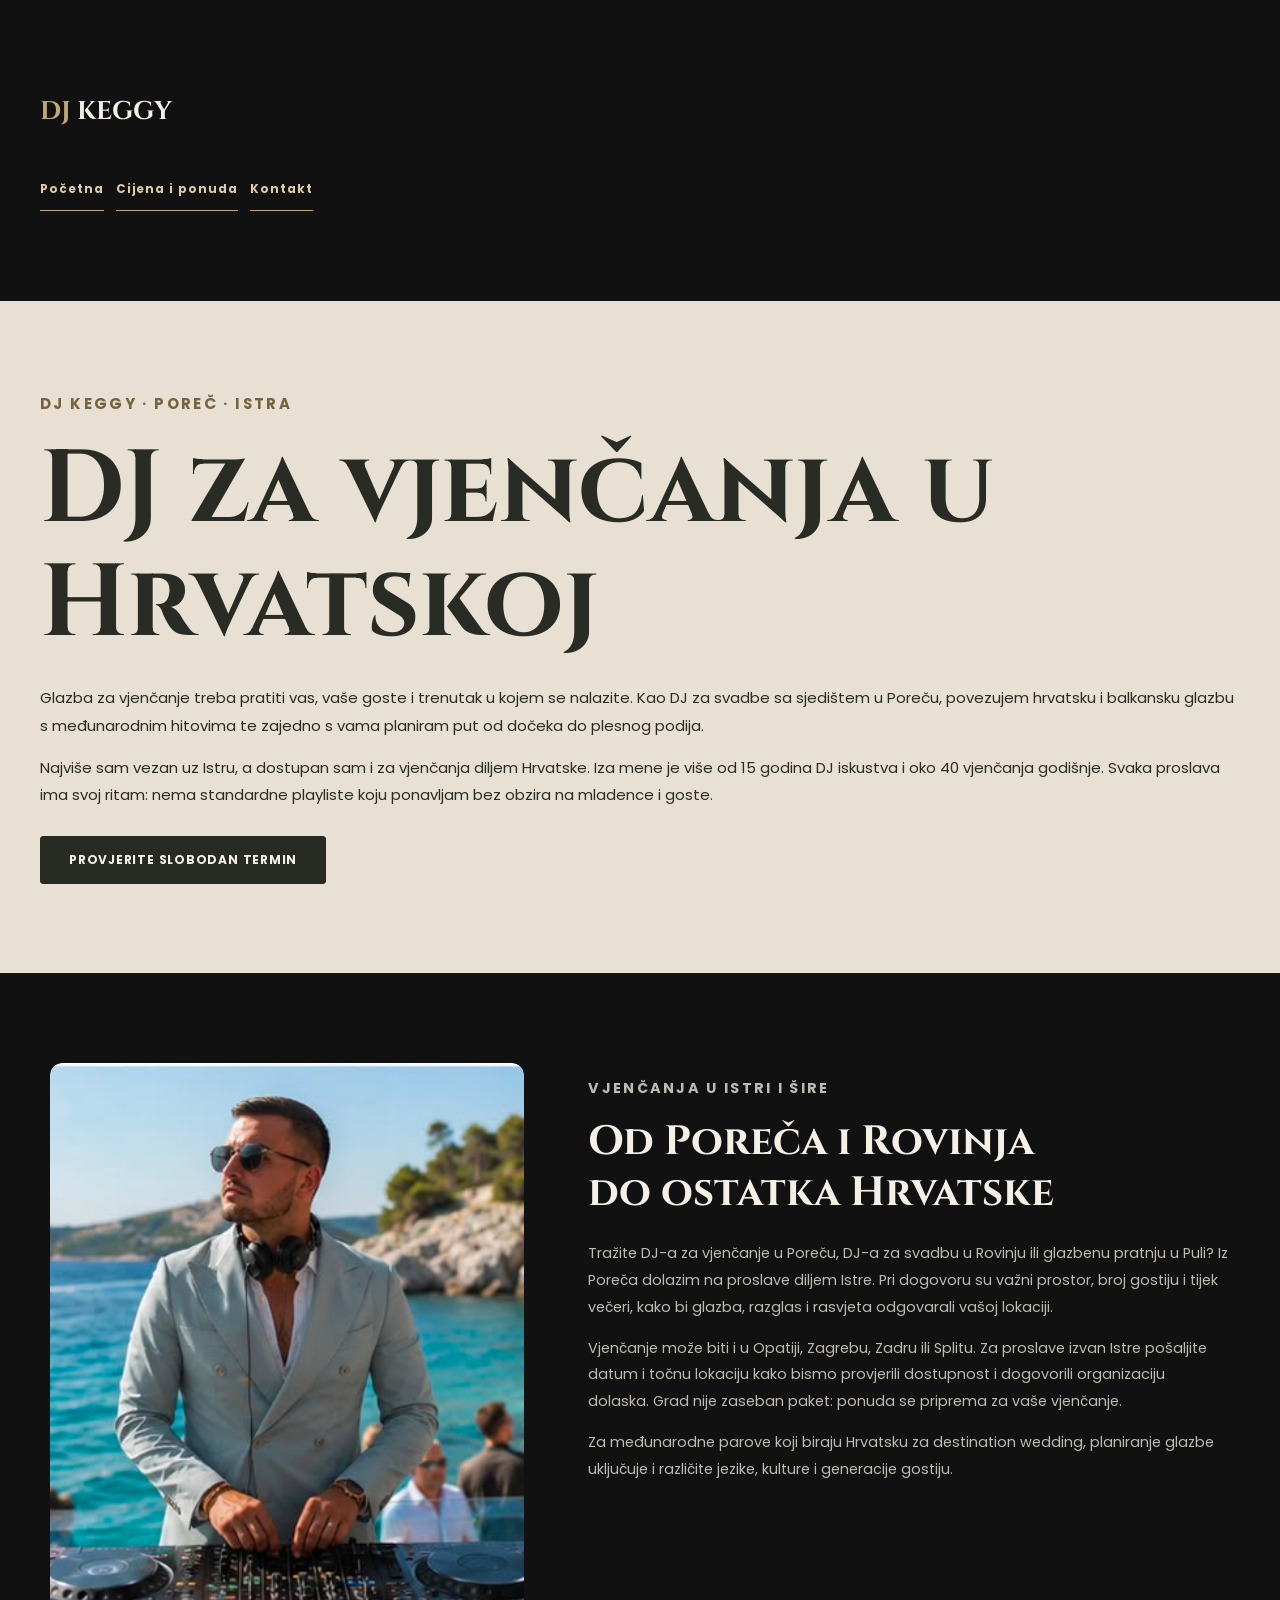
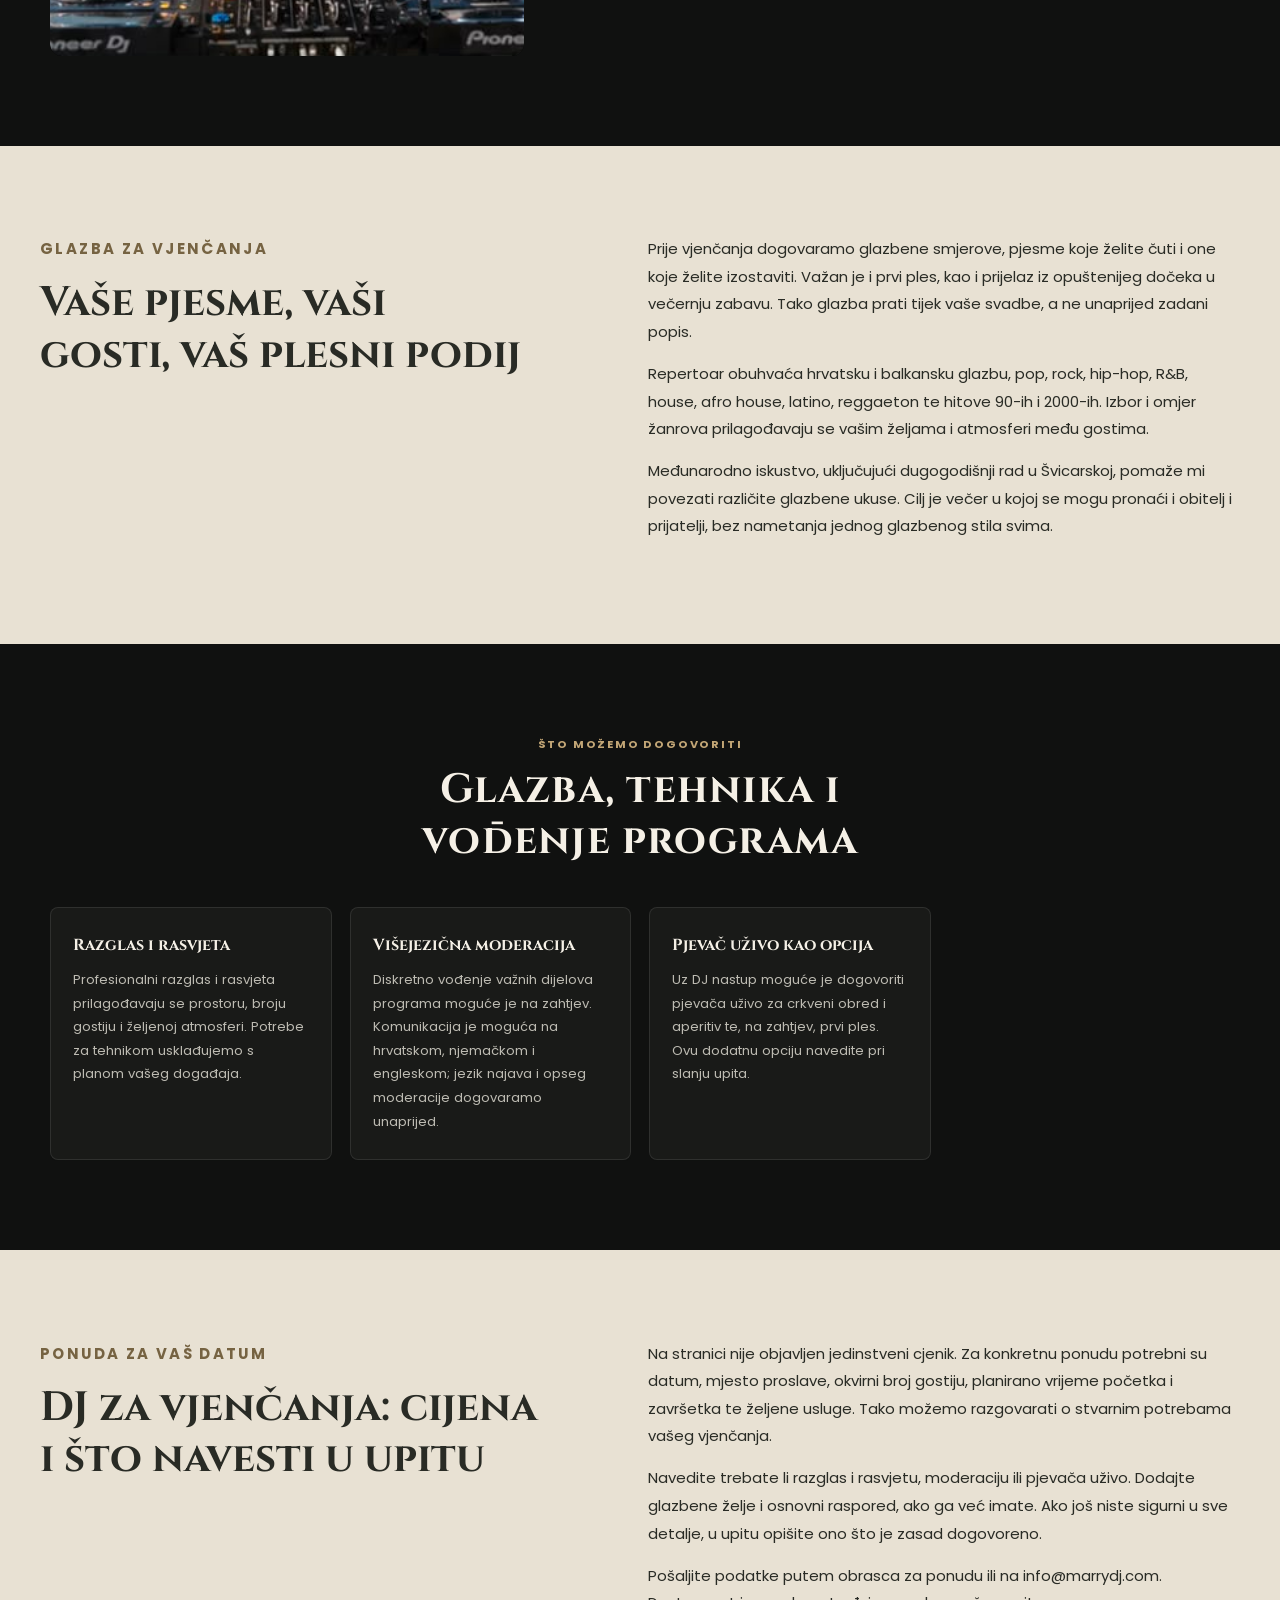
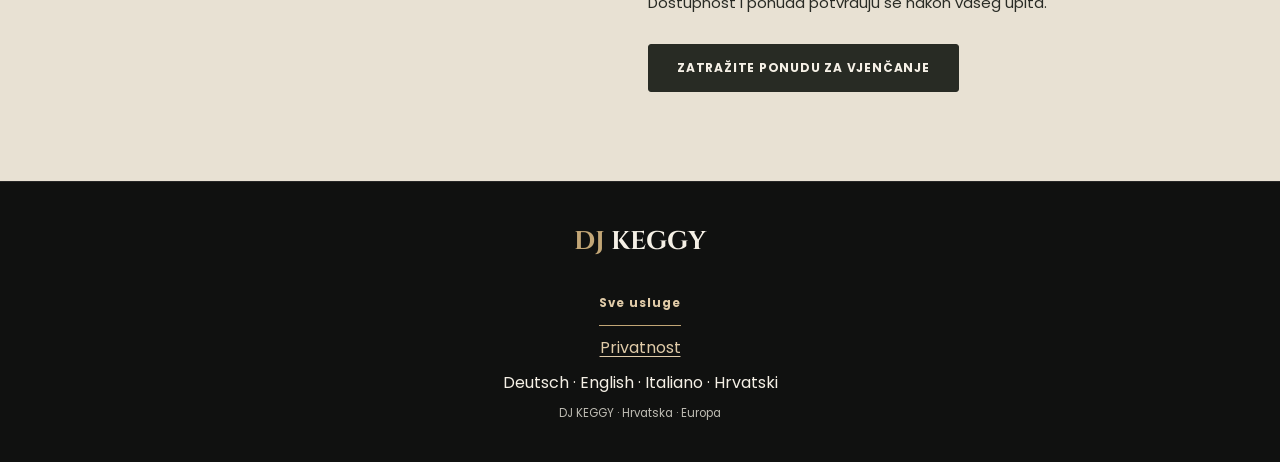
<file: dj-za-vjencanja-hrvatska.html>
<!DOCTYPE html>
<html lang="hr">
<head>
<meta name="google-site-verification" content="Xd5tc-gVxEqweweXB4eyCssxd8W_wpnrUkpDgsEE4FI" />
    <meta charset="UTF-8">
    <meta name="viewport" content="width=device-width, initial-scale=1.0">
    <meta name="description" content="DJ za svadbe u Istri i cijeloj Hrvatskoj: glazba, razglas, rasvjeta i moderacija po dogovoru. Saznajte kako planirati vjenčanje i zatražiti ponudu.">
    <title>DJ za vjenčanja u Hrvatskoj | Glazba i cijena | DJ Keggy</title>

    <link rel="preconnect" href="https://fonts.googleapis.com">
    <link rel="preconnect" href="https://fonts.gstatic.com" crossorigin>
    <link href="https://fonts.googleapis.com/css2?family=Cinzel:wght@500;600;700&family=Poppins:wght@300;400;500;600;700&display=swap" rel="stylesheet">
    <link rel="stylesheet" href="style.css?v=75d3296749aa23d8">
<link rel="canonical" href="https://marrydj.com/dj-za-vjencanja-hrvatska.html">
<meta property="og:type" content="website">
<meta property="og:url" content="https://marrydj.com/dj-za-vjencanja-hrvatska.html">
<meta property="og:title" content="DJ za vjenčanja u Hrvatskoj | Glazba i cijena | DJ Keggy">
<meta property="og:description" content="DJ za svadbe u Istri i cijeloj Hrvatskoj: glazba, razglas, rasvjeta i moderacija po dogovoru. Saznajte kako planirati vjenčanje i zatražiti ponudu.">
<meta property="og:image" content="https://marrydj.com/images/dj1.jpg">
<meta name="robots" content="index, follow, max-image-preview:large">
<meta name="theme-color" content="#101110">
<script type="application/ld+json">{"@context":"https://schema.org","@graph":[{"@context":"https://schema.org","@type":"ProfessionalService","name":"DJ KEGGY","url":"https://marrydj.com/","email":"info@marrydj.com","image":["https://marrydj.com/images/dj1.jpg","https://marrydj.com/images/dj2.jpg"],"address":{"@type":"PostalAddress","addressLocality":"Poreč","addressRegion":"Istria","addressCountry":"HR"},"areaServed":["Opatija","Poreč","Vrsar","Rovinj","Umag","Novigrad","Pula","Istria","Krk","Rab","Rijeka","Kvarner","Zagreb","Split","Dalmatia","Croatia","Europe"],"sameAs":["https://www.instagram.com/dj__keggy/"],"description":"DJ Keggy iz Poreča: DJ za vjenčanja i svadbe u Istri i cijeloj Hrvatskoj. Glazba po vašem izboru, razglas i rasvjeta. Provjerite termin i zatražite ponudu.","@id":"https://marrydj.com/#dj-keggy","knowsLanguage":["de","en","hr"],"hasOfferCatalog":{"@type":"OfferCatalog","name":"Wedding DJ services","itemListElement":[{"@type":"Offer","itemOffered":{"@type":"Service","name":"Wedding DJ & Destination Wedding DJ","serviceType":"Wedding DJ","areaServed":{"@type":"Country","name":"Croatia"},"provider":{"@id":"https://marrydj.com/#dj-keggy"}}}]}},{"@type":"Service","name":"DJ za vjenčanja u Hrvatskoj","serviceType":"Wedding DJ","areaServed":{"@type":"Country","name":"Croatia"},"provider":{"@id":"https://marrydj.com/#dj-keggy"},"@id":"https://marrydj.com/dj-za-vjencanja-hrvatska.html#service","url":"https://marrydj.com/dj-za-vjencanja-hrvatska.html","description":"DJ za svadbe u Istri i cijeloj Hrvatskoj: glazba, razglas, rasvjeta i moderacija po dogovoru. Saznajte kako planirati vjenčanje i zatražiti ponudu."},{"@type":"WebPage","@id":"https://marrydj.com/dj-za-vjencanja-hrvatska.html#webpage","url":"https://marrydj.com/dj-za-vjencanja-hrvatska.html","name":"DJ za vjenčanja u Hrvatskoj | Glazba i cijena | DJ Keggy","description":"DJ za svadbe u Istri i cijeloj Hrvatskoj: glazba, razglas, rasvjeta i moderacija po dogovoru. Saznajte kako planirati vjenčanje i zatražiti ponudu.","inLanguage":"hr","mainEntity":{"@id":"https://marrydj.com/dj-za-vjencanja-hrvatska.html#service"}}]}</script>
</head>
<body>
<a class="skip-link" href="#main">Preskoči na sadržaj</a>
<header class="section">
 <a class="brand" href="hr.html"><span>DJ</span> KEGGY</a>
 <nav class="hero-actions" aria-label="Navigacija">
  <a class="text-link" href="hr.html">Početna</a>
  <a class="text-link" href="#cijena">Cijena i ponuda</a>
  <a class="text-link" href="hr.html#contact">Kontakt</a>
 </nav>
</header>
<main id="main">
 <section class="section destination">
  <div>
   <div><p class="eyebrow">DJ KEGGY · POREČ · ISTRA</p><h1>DJ za vjenčanja u Hrvatskoj</h1></div>
   <div >
    <p>Glazba za vjenčanje treba pratiti vas, vaše goste i trenutak u kojem se nalazite. Kao DJ za svadbe sa sjedištem u Poreču, povezujem hrvatsku i balkansku glazbu s međunarodnim hitovima te zajedno s vama planiram put od dočeka do plesnog podija.</p>
    <p>Najviše sam vezan uz Istru, a dostupan sam i za vjenčanja diljem Hrvatske. Iza mene je više od 15 godina DJ iskustva i oko 40 vjenčanja godišnje. Svaka proslava ima svoj ritam: nema standardne playliste koju ponavljam bez obzira na mladence i goste.</p>
    <a class="btn btn-primary" href="hr.html#contact">PROVJERITE SLOBODAN TERMIN</a>
   </div>
  </div>
 </section>
 <section class="section">
  <div class="section-grid">
   <div class="about-image"><img src="images/dj2.jpg" width="697" height="454" loading="lazy" decoding="async" alt="DJ KEGGY sa slušalicama za DJ pultom uz more"></div>
   <div class="section-copy">
    <p class="eyebrow">VJENČANJA U ISTRI I ŠIRE</p>
    <h2>Od Poreča i Rovinja do ostatka Hrvatske</h2>
    <p>Tražite DJ-a za vjenčanje u Poreču, DJ-a za svadbu u Rovinju ili glazbenu pratnju u Puli? Iz Poreča dolazim na proslave diljem Istre. Pri dogovoru su važni prostor, broj gostiju i tijek večeri, kako bi glazba, razglas i rasvjeta odgovarali vašoj lokaciji.</p>
    <p>Vjenčanje može biti i u Opatiji, Zagrebu, Zadru ili Splitu. Za proslave izvan Istre pošaljite datum i točnu lokaciju kako bismo provjerili dostupnost i dogovorili organizaciju dolaska. Grad nije zaseban paket: ponuda se priprema za vaše vjenčanje.</p>
    <p>Za međunarodne parove koji biraju Hrvatsku za destination wedding, planiranje glazbe uključuje i različite jezike, kulture i generacije gostiju.</p>
   </div>
  </div>
 </section>
 <section class="section destination">
  <div class="destination-inner">
   <div><p class="eyebrow">GLAZBA ZA VJENČANJA</p><h2>Vaše pjesme, vaši gosti, vaš plesni podij</h2></div>
   <div >
    <p>Prije vjenčanja dogovaramo glazbene smjerove, pjesme koje želite čuti i one koje želite izostaviti. Važan je i prvi ples, kao i prijelaz iz opuštenijeg dočeka u večernju zabavu. Tako glazba prati tijek vaše svadbe, a ne unaprijed zadani popis.</p>
    <p>Repertoar obuhvaća hrvatsku i balkansku glazbu, pop, rock, hip-hop, R&amp;B, house, afro house, latino, reggaeton te hitove 90-ih i 2000-ih. Izbor i omjer žanrova prilagođavaju se vašim željama i atmosferi među gostima.</p>
    <p>Međunarodno iskustvo, uključujući dugogodišnji rad u Švicarskoj, pomaže mi povezati različite glazbene ukuse. Cilj je večer u kojoj se mogu pronaći i obitelj i prijatelji, bez nametanja jednog glazbenog stila svima.</p>
   </div>
  </div>
 </section>
 <section class="section">
  <div class="section-heading"><p class="eyebrow">ŠTO MOŽEMO DOGOVORITI</p><h2>Glazba, tehnika i vođenje programa</h2></div>
  <div class="service-grid">
   <article class="service-card"><h3>Razglas i rasvjeta</h3><p>Profesionalni razglas i rasvjeta prilagođavaju se prostoru, broju gostiju i željenoj atmosferi. Potrebe za tehnikom usklađujemo s planom vašeg događaja.</p></article>
   <article class="service-card"><h3>Višejezična moderacija</h3><p>Diskretno vođenje važnih dijelova programa moguće je na zahtjev. Komunikacija je moguća na hrvatskom, njemačkom i engleskom; jezik najava i opseg moderacije dogovaramo unaprijed.</p></article>
   <article class="service-card"><h3>Pjevač uživo kao opcija</h3><p>Uz DJ nastup moguće je dogovoriti pjevača uživo za crkveni obred i aperitiv te, na zahtjev, prvi ples. Ovu dodatnu opciju navedite pri slanju upita.</p></article>
  </div>
 </section>
 <section class="section destination" id="cijena">
  <div class="destination-inner">
   <div><p class="eyebrow">PONUDA ZA VAŠ DATUM</p><h2>DJ za vjenčanja: cijena i što navesti u upitu</h2></div>
   <div >
    <p>Na stranici nije objavljen jedinstveni cjenik. Za konkretnu ponudu potrebni su datum, mjesto proslave, okvirni broj gostiju, planirano vrijeme početka i završetka te željene usluge. Tako možemo razgovarati o stvarnim potrebama vašeg vjenčanja.</p>
    <p>Navedite trebate li razglas i rasvjetu, moderaciju ili pjevača uživo. Dodajte glazbene želje i osnovni raspored, ako ga već imate. Ako još niste sigurni u sve detalje, u upitu opišite ono što je zasad dogovoreno.</p>
    <p>Pošaljite podatke putem <a href="hr.html#contact">obrasca za ponudu</a> ili na <a href="mailto:info@marrydj.com">info@marrydj.com</a>. Dostupnost i ponuda potvrđuju se nakon vašeg upita.</p>
    <a class="btn btn-primary" href="hr.html#contact">ZATRAŽITE PONUDU ZA VJENČANJE</a>
   </div>
  </div>
 </section>
</main>
<footer class="site-footer">
 <a class="brand" href="hr.html"><span>DJ</span> KEGGY</a>
 <a class="text-link" href="hr.html#services">Sve usluge</a>
 <a class="privacy-link" href="hr.html#privacy">Privatnost</a>
 <nav aria-label="Jezici početne stranice"><a href="index.html" lang="de">Deutsch</a> · <a href="en.html" lang="en">English</a> · <a href="it.html" lang="it">Italiano</a> · <a href="hr.html" lang="hr">Hrvatski</a></nav>
 <p>DJ KEGGY · Hrvatska · Europa</p>
</footer>
</body>
</html>
</file>
<file: style.css>
:root {
    --bg: #080808;
    --bg-soft: #111113;
    --bg-panel: #18171a;
    --text: #f7f1e7;
    --muted: #b7aea1;
    --gold: #d9b36c;
    --gold-soft: #f0d79b;
    --line: rgba(255, 255, 255, 0.12);
    --shadow: 0 24px 70px rgba(0, 0, 0, 0.42);
    --font-display: "Cinzel", Georgia, serif;
    --font-body: "Poppins", Arial, sans-serif;
}

* {
    box-sizing: border-box;
}

html {
    scroll-behavior: smooth;
}

body {
    margin: 0;
    background:
        radial-gradient(circle at top, rgba(212, 175, 55, 0.12), transparent 22%),
        linear-gradient(180deg, #090909, #050505);
    color: var(--text);
    font-family: var(--font-body);
    line-height: 1.7;
    overflow-x: hidden;
}

body.nav-open,
body.lightbox-open {
    overflow: hidden;
}

.reveal {
    opacity: 1;
    transform: none;
    filter: none;
    transition: opacity 0.85s ease, transform 0.85s ease, filter 0.85s ease;
}

.reveal.visible {
    opacity: 1;
    transform: translateY(0) scale(1);
    filter: blur(0);
}

img {
    display: block;
    width: 100%;
}

a {
    color: inherit;
    text-decoration: none;
}

.site-header {
    min-height: 100vh;
    position: relative;
    overflow: hidden;
    background:
        linear-gradient(90deg, rgba(8, 8, 8, 0.94) 0%, rgba(8, 8, 8, 0.74) 45%, rgba(8, 8, 8, 0.2) 100%),
        url("images/dj1.jpg") center / cover no-repeat;
}

.hero-video {
    position: absolute;
    inset: 0;
    width: 100%;
    height: 100%;
    object-fit: cover;
    z-index: 0;
}

.site-header::before {
    content: "";
    position: absolute;
    z-index: 1;
    inset: 0;
    background: linear-gradient(90deg, rgba(8, 8, 8, 0.94) 0%, rgba(8, 8, 8, 0.72) 44%, rgba(8, 8, 8, 0.22) 100%);
    pointer-events: none;
}

.site-header::after {
    content: "";
    position: absolute;
    z-index: 1;
    inset: auto 0 0;
    height: 180px;
    background: linear-gradient(180deg, transparent, var(--bg));
    pointer-events: none;
}

.navbar {
    position: fixed;
    z-index: 20;
    top: 0;
    left: 0;
    width: 100%;
    display: flex;
    align-items: center;
    justify-content: space-between;
    padding: 24px clamp(22px, 5vw, 70px);
    transition: background 0.25s ease, padding 0.25s ease, border-color 0.25s ease;
    border-bottom: 1px solid transparent;
}

.navbar.scrolled,
.nav-open .navbar {
    padding-block: 16px;
    background: rgba(8, 8, 8, 0.9);
    backdrop-filter: blur(18px);
    border-color: var(--line);
}

.brand {
    font-family: var(--font-display);
    font-size: clamp(1.25rem, 2vw, 1.75rem);
    font-weight: 700;
    letter-spacing: 0;
}

.brand span {
    color: var(--gold);
}

.site-nav {
    display: flex;
    gap: clamp(18px, 3vw, 36px);
    align-items: center;
    margin: 0;
    padding: 0;
    list-style: none;
    font-size: 0.86rem;
    font-weight: 600;
    text-transform: uppercase;
}

.language-switcher {
    display: flex;
    gap: 10px;
    align-items: center;
}

.lang-btn {
    min-width: 40px;
    border: 1px solid rgba(255, 255, 255, 0.18);
    border-radius: 999px;
    background: rgba(255, 255, 255, 0.05);
    color: var(--text);
    font-weight: 700;
    padding: 10px 12px;
    cursor: pointer;
    transition: background 0.2s ease, color 0.2s ease, border-color 0.2s ease;
}

.lang-btn:hover,
.lang-btn.active-lang {
    background: rgba(217, 179, 108, 0.22);
    border-color: rgba(217, 179, 108, 0.45);
    color: var(--gold-soft);
}

.site-nav a {
    color: rgba(247, 241, 231, 0.82);
    transition: color 0.2s ease;
}

.site-nav a:hover {
    color: var(--gold-soft);
}

.menu-toggle {
    display: none;
    width: 44px;
    height: 44px;
    padding: 10px;
    border: 1px solid var(--line);
    border-radius: 8px;
    background: rgba(255, 255, 255, 0.06);
    cursor: pointer;
}

.menu-toggle span {
    display: block;
    height: 2px;
    margin: 5px 0;
    background: var(--text);
}

.hero {
    position: relative;
    z-index: 2;
    min-height: 100vh;
    display: grid;
    justify-items: center;
    align-content: center;
    gap: 48px;
    padding: 150px clamp(22px, 7vw, 110px) 80px;
}

.hero-content {
    max-width: 760px;
    width: min(100%, 760px);
    margin-inline: auto;
}

.eyebrow,
.badge {
    color: var(--gold);
    font-size: 0.78rem;
    font-weight: 700;
    letter-spacing: 0;
    text-transform: uppercase;
}

.badge {
    display: inline-flex;
    align-items: center;
    min-height: 34px;
    margin: 14px 0 16px;
    padding: 6px 14px;
    border: 1px solid rgba(217, 179, 108, 0.5);
    border-radius: 999px;
    background: rgba(217, 179, 108, 0.1);
}

h1,
h2,
h3,
p {
    margin-top: 0;
}

h1,
h2,
h3 {
    font-family: var(--font-display);
    line-height: 1.12;
}

h1 {
    max-width: 100%;
    margin-bottom: 22px;
    font-size: clamp(3rem, 8vw, 6.9rem);
}

h2 {
    margin-bottom: 22px;
    font-size: clamp(2.1rem, 4vw, 4rem);
}

h3 {
    margin-bottom: 12px;
    font-size: 1.35rem;
}

.hero-copy,
.section-copy p,
.service-card p,
.site-footer p {
    color: var(--muted);
}

.hero-copy {
    max-width: 660px;
    font-size: clamp(1rem, 1.5vw, 1.18rem);
}

.hero-actions {
    display: flex;
    flex-wrap: wrap;
    gap: 14px;
    margin-top: 34px;
}

.btn {
    position: relative;
    display: inline-flex;
    align-items: center;
    justify-content: center;
    min-height: 52px;
    padding: 0 28px;
    border: 1px solid rgba(240, 215, 155, 0.62);
    border-radius: 999px;
    background: rgba(10, 10, 12, 0.45);
    font-weight: 700;
    letter-spacing: 0;
    isolation: isolate;
    overflow: hidden;
    box-shadow:
        inset 0 0 0 1px rgba(255, 255, 255, 0.08),
        0 16px 42px rgba(0, 0, 0, 0.34);
    transition: transform 0.2s ease, background 0.2s ease, border-color 0.2s ease, box-shadow 0.2s ease;
}

.btn::before {
    content: "";
    width: 13px;
    height: 13px;
    margin-right: 10px;
    border: 2px solid currentColor;
    border-radius: 50%;
    box-shadow: 0 0 0 3px rgba(217, 179, 108, 0.16);
}

.btn::after {
    content: "";
    position: absolute;
    z-index: -1;
    inset: 2px;
    border-radius: inherit;
    background: linear-gradient(135deg, rgba(255, 255, 255, 0.16), transparent 42%, rgba(217, 179, 108, 0.14));
    opacity: 0.9;
}

.btn:hover {
    transform: translateY(-2px) scale(1.01);
    box-shadow:
        inset 0 0 0 1px rgba(255, 255, 255, 0.12),
        0 20px 54px rgba(217, 179, 108, 0.18),
        0 22px 54px rgba(0, 0, 0, 0.42);
}

.btn-primary {
    background: linear-gradient(135deg, var(--gold-soft), var(--gold) 48%, #9a7432);
    color: #111;
    border-color: rgba(255, 235, 184, 0.85);
}

.btn-secondary {
    border-color: rgba(217, 179, 108, 0.46);
    background: rgba(255, 255, 255, 0.055);
    color: var(--gold-soft);
}

.hero-stats {
    display: grid;
    grid-template-columns: repeat(3, minmax(0, 170px));
    gap: 14px;
}

.hero-stats div,
.service-card,
.contact-form,
.testimonial-card {
    border: 1px solid rgba(212, 175, 55, 0.24);
    border-radius: 18px;
    background: rgba(12, 12, 14, 0.55);
    backdrop-filter: blur(12px);
    -webkit-backdrop-filter: blur(12px);
    box-shadow: 0 18px 50px rgba(0, 0, 0, 0.24);
}

.hero-stats div {
    padding: 22px;
}

.hero-stats strong {
    display: block;
    color: var(--gold-soft);
    font-family: var(--font-display);
    font-size: 2.2rem;
    line-height: 1;
}

.hero-stats span {
    color: var(--muted);
    font-size: 0.85rem;
}

.section {
    padding: clamp(76px, 10vw, 130px) clamp(22px, 6vw, 96px);
}

.section-grid,
.contact-wrap {
    display: grid;
    grid-template-columns: minmax(0, 0.9fr) minmax(0, 1fr);
    gap: clamp(38px, 7vw, 90px);
    align-items: center;
    max-width: 1180px;
    margin: 0 auto;
}

.contact-wrap {
    grid-template-columns: minmax(0, 1fr) auto;
}

.about-image img,
.gallery-item img {
    height: 100%;
    object-fit: cover;
}

.about-image {
    min-height: 560px;
    overflow: hidden;
    border-radius: 26px;
    border: 1px solid rgba(212, 175, 55, 0.24);
    box-shadow: 0 24px 72px rgba(0, 0, 0, 0.28);
    background: rgba(12, 12, 14, 0.55);
    backdrop-filter: blur(10px);
}

.section-copy {
    position: relative;
    padding: 12px 0;
}

.section-copy::before {
    content: "";
    position: absolute;
    left: 0;
    top: 0;
    width: 72px;
    height: 1px;
    background: linear-gradient(90deg, var(--gold), transparent);
}

.text-link {
    display: inline-flex;
    margin-top: 10px;
    color: var(--gold-soft);
    font-weight: 700;
    border-bottom: 1px solid currentColor;
}

.services,
.contact {
    background: var(--bg-soft);
}

.section-heading {
    max-width: 860px;
    margin: 0 auto 44px;
    text-align: center;
}

.section-heading .eyebrow {
    margin-bottom: 10px;
}

.section-heading h2 {
    letter-spacing: 0.03em;
}

.service-grid {
    display: grid;
    grid-template-columns: repeat(4, minmax(0, 1fr));
    gap: 18px;
    max-width: 1180px;
    margin: 0 auto;
}

.service-card {
    position: relative;
    overflow: hidden;
    padding: 28px;
    transition: transform 0.28s ease, border-color 0.28s ease, box-shadow 0.28s ease;
}

.service-card::before {
    content: "";
    position: absolute;
    inset: 0;
    background: linear-gradient(135deg, rgba(212, 175, 55, 0.1), transparent 62%);
    pointer-events: none;
}

.service-card:hover {
    transform: translateY(-6px);
    border-color: rgba(212, 175, 55, 0.68);
    box-shadow: 0 26px 72px rgba(0, 0, 0, 0.38), 0 0 0 1px rgba(212, 175, 55, 0.18);
}

.service-icon {
    position: relative;
    display: grid;
    place-items: center;
    width: 62px;
    height: 62px;
    margin-bottom: 22px;
    border-radius: 16px;
    background: linear-gradient(135deg, rgba(217, 179, 108, 0.25), rgba(217, 179, 108, 0.08));
    border: 1px solid rgba(212, 175, 55, 0.45);
    color: var(--gold-soft);
    transition: transform 0.28s ease, box-shadow 0.28s ease;
}

.service-card:hover .service-icon {
    transform: translateY(-3px) scale(1.04);
    box-shadow: 0 0 24px rgba(212, 175, 55, 0.22);
}

.premium-accordion-section {
    background:
        radial-gradient(circle at top right, rgba(212, 175, 55, 0.18), transparent 30%),
        radial-gradient(circle at bottom left, rgba(139, 92, 246, 0.16), transparent 24%),
        linear-gradient(180deg, #111113, #0d0d0e);
}

.premium-accordion-section .section-heading {
    margin-bottom: 34px;
}

.premium-accordion-section .section-heading .eyebrow {
    margin-bottom: 10px;
}

.premium-accordion-section .section-heading h2 {
    color: var(--text);
    letter-spacing: 0.03em;
}

.premium-accordion {
    display: grid;
    gap: 16px;
    max-width: 1120px;
    margin: 0 auto;
}

.accordion-item {
    position: relative;
    overflow: hidden;
    border: 1px solid rgba(255, 255, 255, 0.09);
    border-radius: 22px;
    background:
        linear-gradient(145deg, rgba(255, 255, 255, 0.07), rgba(255, 255, 255, 0.02)),
        rgba(16, 16, 18, 0.92);
    box-shadow: 0 22px 60px rgba(0, 0, 0, 0.3);
    transition: border-color 0.25s ease, transform 0.25s ease, box-shadow 0.25s ease;
}

.accordion-item::before {
    content: "";
    position: absolute;
    inset: 0;
    background: linear-gradient(90deg, rgba(212, 175, 55, 0.08), transparent 34%, transparent 72%, rgba(212, 175, 55, 0.04));
    pointer-events: none;
}

.accordion-item::after {
    content: "";
    position: absolute;
    inset: 1px;
    border-radius: inherit;
    border: 1px solid rgba(255, 255, 255, 0.04);
    pointer-events: none;
}

.accordion-item:hover {
    transform: translateY(-1px);
    border-color: rgba(212, 175, 55, 0.45);
}

.accordion-trigger {
    position: relative;
    z-index: 1;
    width: 100%;
    display: flex;
    align-items: center;
    justify-content: space-between;
    gap: 16px;
    border: 0;
    padding: 22px 24px;
    background: transparent;
    color: var(--text);
    font-family: var(--font-display);
    font-size: clamp(1rem, 1.8vw, 1.24rem);
    text-align: left;
    cursor: pointer;
    transition: color 0.25s ease, background 0.25s ease, box-shadow 0.25s ease;
}

.accordion-trigger:hover {
    background: linear-gradient(90deg, rgba(212, 175, 55, 0.12), rgba(255, 255, 255, 0.02));
    color: var(--gold-soft);
    box-shadow: inset 0 0 0 1px rgba(212, 175, 55, 0.14);
}

.accordion-title {
    text-shadow: 0 0 12px rgba(212, 175, 55, 0.08);
}

.accordion-trigger:focus-visible {
    outline: 2px solid rgba(212, 175, 55, 0.8);
    outline-offset: -2px;
}

.accordion-title {
    display: inline-flex;
    align-items: center;
    gap: 10px;
}

.accordion-icon {
    position: relative;
    display: grid;
    place-items: center;
    width: 30px;
    height: 30px;
    flex: 0 0 30px;
    border: 1px solid rgba(255, 255, 255, 0.12);
    border-radius: 50%;
    background: linear-gradient(145deg, #f6f1df, #d4af37);
    box-shadow: inset 0 1px 0 rgba(255, 255, 255, 0.8), 0 10px 24px rgba(212, 175, 55, 0.18);
}

.accordion-icon::before,
.accordion-icon::after {
    content: "";
    position: absolute;
    top: 50%;
    left: 50%;
    width: 14px;
    height: 2px;
    border-radius: 999px;
    background: #111;
    transform: translate(-50%, -50%);
    transition: transform 0.25s ease, opacity 0.25s ease, background 0.25s ease;
}

.accordion-icon::after {
    transform: translate(-50%, -50%) rotate(90deg);
}

.accordion-item.active .accordion-icon {
    border-color: rgba(212, 175, 55, 0.7);
    background: linear-gradient(145deg, #fff6dc, #d4af37);
}

.accordion-item.active .accordion-icon::before,
.accordion-item.active .accordion-icon::after {
    background: #111;
}

.accordion-item.active .accordion-icon::after {
    transform: translate(-50%, -50%) rotate(0deg) scaleX(0.55);
    opacity: 0;
}

.accordion-item.active {
    border-color: rgba(212, 175, 55, 0.6);
    box-shadow: 0 0 0 1px rgba(212, 175, 55, 0.1), 0 24px 68px rgba(0, 0, 0, 0.38);
}

.accordion-item.active .accordion-trigger {
    color: var(--gold-soft);
}

.accordion-content {
    display: grid;
    grid-template-rows: 0fr;
    transition: grid-template-rows 0.35s ease;
}

.accordion-item.active .accordion-content {
    grid-template-rows: 1fr;
}

.accordion-content > * {
    overflow: hidden;
}

.premium-check-list,
.premium-event-list,
.reference-group ul {
    margin: 0;
    padding: 0 24px 24px;
    list-style: none;
}

.premium-check-list {
    padding-top: 4px;
}

.premium-check-list li,
.premium-event-list li,
.reference-group li {
    position: relative;
    padding-left: 24px;
    margin-bottom: 12px;
    color: var(--muted);
    line-height: 1.7;
    letter-spacing: 0.01em;
}

.premium-check-list li::before,
.reference-group li::before {
    content: "✔";
    position: absolute;
    left: 0;
    top: 0;
    color: var(--gold);
    font-weight: 700;
}

.premium-event-list li {
    display: flex;
    align-items: center;
    gap: 10px;
}

.reference-group {
    margin-bottom: 18px;
}

.reference-group h3 {
    margin: 0 0 12px;
    padding: 0 24px;
    color: var(--gold-soft);
    font-size: 1rem;
}

.reference-group ul {
    padding-top: 0;
}

.reference-group li:last-child,
.premium-event-list li:last-child,
.premium-check-list li:last-child {
    margin-bottom: 0;
}

.premium-ending {
    max-width: 980px;
    margin: 28px auto 0;
    padding: 30px 24px;
    border: 1px solid rgba(212, 175, 55, 0.28);
    border-radius: 26px;
    background:
        linear-gradient(145deg, rgba(212, 175, 55, 0.10), rgba(255, 255, 255, 0.03)),
        rgba(17, 17, 19, 0.88);
    box-shadow: 0 18px 56px rgba(0, 0, 0, 0.28), inset 0 1px 0 rgba(255, 255, 255, 0.05);
    text-align: center;
}

.premium-ending p {
    margin: 0 auto 20px;
    max-width: 840px;
    color: var(--muted);
}

.premium-cta-btn {
    margin-inline: auto;
    min-width: 260px;
    transition: transform 0.22s ease, box-shadow 0.22s ease, filter 0.22s ease;
}

.premium-cta-btn:hover {
    filter: saturate(1.08);
}

.service-icon {
    display: grid;
    place-items: center;
    width: 52px;
    height: 52px;
    margin-bottom: 22px;
    border-radius: 8px;
    background: rgba(217, 179, 108, 0.12);
    color: var(--gold-soft);
}

.service-icon svg {
    width: 28px;
    height: 28px;
    fill: none;
    stroke: currentColor;
    stroke-linecap: round;
    stroke-linejoin: round;
    stroke-width: 1.7;
}

.gallery-grid {
    display: grid;
    grid-template-columns: 1.15fr 0.85fr 0.95fr;
    grid-auto-rows: 260px;
    gap: 16px;
    max-width: 1180px;
    margin: 0 auto;
}

.gallery-item {
    margin: 0;
    overflow: hidden;
    border-radius: 24px;
    background: var(--bg-panel);
    border: 1px solid rgba(212, 175, 55, 0.22);
    box-shadow: 0 18px 50px rgba(0, 0, 0, 0.22);
}

.gallery-item:nth-child(2) {
    grid-row: span 2;
}

.gallery-item:nth-child(4) {
    grid-column: 2 / span 2;
}

.gallery-link {
    position: relative;
    display: block;
    width: 100%;
    height: 100%;
}

.gallery-link::after {
    content: "";
    position: absolute;
    inset: 0;
    background: linear-gradient(180deg, transparent, rgba(0, 0, 0, 0.28));
    opacity: 0;
    transition: opacity 0.28s ease;
}

.gallery-link:hover::after {
    opacity: 1;
}

.gallery-item img {
    width: 100%;
    height: 100%;
    object-fit: cover;
    display: block;
    transition: transform 0.6s ease, filter 0.6s ease;
}

.gallery-link:hover img {
    transform: scale(1.04);
    filter: saturate(1.08) contrast(1.05);
}

.contact-details {
    display: grid;
    gap: 8px;
    margin-top: 24px;
    color: var(--gold-soft);
    font-weight: 700;
}

.contact-form {
    display: grid;
    gap: 18px;
    padding: clamp(24px, 4vw, 38px);
}

label {
    display: grid;
    gap: 8px;
    color: var(--muted);
    font-size: 0.9rem;
    font-weight: 600;
}

input,
textarea,
select {
    width: 100%;
    border: 1px solid rgba(255, 255, 255, 0.15);
    border-radius: 8px;
    background: rgba(255, 255, 255, 0.06);
    color: var(--text);
    font: inherit;
    padding: 13px 14px;
    outline: none;
}

input:focus,
textarea:focus,
select:focus {
    border-color: var(--gold);
}

textarea {
    resize: vertical;
}

select {
    appearance: none;
    background-image: linear-gradient(45deg, transparent 50%, var(--gold-soft) 50%), linear-gradient(135deg, var(--gold-soft) 50%, transparent 50%);
    background-position: calc(100% - 18px) 50%, calc(100% - 13px) 50%;
    background-size: 5px 5px, 5px 5px;
    background-repeat: no-repeat;
}

.form-note {
    min-height: 24px;
    margin: 0;
    color: var(--gold-soft);
    font-size: 0.95rem;
    line-height: 1.5;
    opacity: 0.95;
    transition: opacity 0.2s ease;
}

.quote-section {
    background:
        radial-gradient(circle at top left, rgba(139, 92, 246, 0.17), transparent 34%),
        linear-gradient(180deg, #121214, #0f0f0f);
}

.quote-shell {
    position: relative;
    max-width: 1120px;
    margin: 0 auto;
    padding: clamp(24px, 4vw, 40px);
    border: 1px solid rgba(255, 255, 255, 0.09);
    border-radius: 28px;
    background:
        linear-gradient(145deg, rgba(255, 255, 255, 0.08), rgba(255, 255, 255, 0.03)),
        rgba(15, 15, 15, 0.9);
    backdrop-filter: blur(20px);
    box-shadow: 0 30px 90px rgba(0, 0, 0, 0.42);
    overflow: hidden;
}

.quote-shell::before,
.quote-shell::after {
    content: "";
    position: absolute;
    border-radius: 50%;
    pointer-events: none;
}

.quote-shell::before {
    width: 300px;
    height: 300px;
    top: -130px;
    right: -100px;
    background: radial-gradient(circle, rgba(139, 92, 246, 0.28), transparent 70%);
}

.quote-shell::after {
    width: 200px;
    height: 200px;
    left: -80px;
    bottom: -90px;
    background: radial-gradient(circle, rgba(139, 92, 246, 0.16), transparent 70%);
}

.quote-heading {
    position: relative;
    z-index: 1;
    max-width: 760px;
    margin-bottom: 16px;
}

.quote-heading h2 {
    margin: 0 0 12px;
    font-size: clamp(2rem, 4vw, 3.2rem);
    font-family: var(--font-display);
}

.quote-heading p:not(.eyebrow) {
    margin: 0;
    color: var(--muted);
    font-size: 1rem;
}

.quote-meta {
    display: grid;
    gap: 16px;
    margin-top: 24px;
}

.quote-inline-note {
    display: inline-flex;
    align-items: center;
    gap: 10px;
    color: var(--gold-soft);
    font-weight: 700;
}

.quote-contact-list {
    display: flex;
    flex-wrap: wrap;
    gap: 12px 18px;
}

.quote-contact-link {
    display: inline-flex;
    align-items: center;
    gap: 8px;
    color: var(--text);
    font-weight: 600;
    text-decoration: none;
    transition: color 0.2s ease, transform 0.2s ease;
}

.quote-contact-link:hover {
    color: var(--gold-soft);
    transform: translateY(-1px);
}

.pulse-dot {
    width: 10px;
    height: 10px;
    border-radius: 50%;
    background: #8b5cf6;
    box-shadow: 0 0 0 0 rgba(139, 92, 246, 0.7);
    animation: pulse 1.8s infinite;
}

.quote-progress {
    display: grid;
    grid-template-columns: 1fr auto;
    align-items: center;
    gap: 12px;
}

.progress-track {
    overflow: hidden;
    width: 100%;
    height: 10px;
    border: 1px solid rgba(255, 255, 255, 0.08);
    border-radius: 999px;
    background: rgba(255, 255, 255, 0.05);
}

.progress-bar {
    width: 0%;
    height: 100%;
    border-radius: inherit;
    background: linear-gradient(90deg, #8b5cf6, #b49aff);
    transition: width 0.18s ease;
}

.progress-value {
    min-width: 42px;
    color: var(--gold-soft);
    font-weight: 700;
}

.quote-form {
    position: relative;
    z-index: 1;
    display: grid;
    gap: 24px;
    margin-top: 18px;
}

.quote-form fieldset {
    margin: 0;
    padding: 0;
    border: 0;
}

.quote-form legend {
    margin-bottom: 16px;
    color: var(--gold-soft);
    font-family: var(--font-display);
    font-size: clamp(1.1rem, 2vw, 1.45rem);
    font-weight: 700;
}

.quote-grid {
    display: grid;
    grid-template-columns: repeat(2, minmax(0, 1fr));
    gap: 18px;
}

.field {
    position: relative;
    display: grid;
    gap: 10px;
    align-content: start;
    min-width: 0;
}

.field input,
.field textarea,
.field select {
    width: 100%;
    min-height: 56px;
    padding: 14px 16px;
    border: 1px solid rgba(212, 175, 55, 0.28);
    border-radius: 18px;
    background: #1a1a1a;
    color: #ffffff;
    box-shadow: inset 0 1px 0 rgba(255, 255, 255, 0.04);
    transition: border-color 0.22s ease, transform 0.22s ease, box-shadow 0.22s ease, background 0.22s ease;
}

.field textarea {
    min-height: 120px;
    resize: vertical;
}

.field select {
    appearance: none;
    -webkit-appearance: none;
    -moz-appearance: none;
    cursor: pointer;
    background-image:
        linear-gradient(45deg, transparent 50%, var(--gold) 50%),
        linear-gradient(135deg, var(--gold) 50%, transparent 50%);
    background-position:
        calc(100% - 18px) calc(50% - 3px),
        calc(100% - 12px) calc(50% - 3px);
    background-size: 6px 6px, 6px 6px;
    background-repeat: no-repeat;
}

.field select option {
    background: #1a1a1a;
    color: #ffffff;
}

.field select option:checked {
    background: linear-gradient(135deg, rgba(212, 175, 55, 0.45), rgba(212, 175, 55, 0.18));
    color: #ffffff;
}

.field input::placeholder,
.field textarea::placeholder,
.field select::placeholder {
    color: rgba(247, 241, 231, 0.55);
    opacity: 1;
}

.field input:focus,
.field textarea:focus,
.field select:focus {
    border-color: rgba(212, 175, 55, 0.92);
    background: #222222;
    box-shadow: 0 0 0 4px rgba(212, 175, 55, 0.16);
    transform: translateY(-1px);
}

.field-label {
    display: block;
    color: var(--gold-soft);
    font-size: 0.82rem;
    font-weight: 700;
    line-height: 1.3;
    letter-spacing: 0.02em;
    word-break: break-word;
    overflow-wrap: anywhere;
}

.choice-grid {
    display: grid;
    grid-template-columns: repeat(4, minmax(0, 1fr));
    gap: 12px;
}

.choice-grid label {
    position: relative;
    display: block;
    cursor: pointer;
}

.choice-grid input {
    position: absolute;
    opacity: 0;
    pointer-events: none;
}

.choice-grid span {
    display: flex;
    align-items: center;
    justify-content: center;
    min-height: 54px;
    padding: 12px 14px;
    border: 1px solid rgba(255, 255, 255, 0.12);
    border-radius: 18px;
    background: rgba(255, 255, 255, 0.045);
    color: var(--muted);
    text-align: center;
    box-shadow: inset 0 1px 0 rgba(255, 255, 255, 0.03);
    transition: transform 0.22s ease, border-color 0.22s ease, background 0.22s ease, color 0.22s ease, box-shadow 0.22s ease;
}

.choice-grid label:hover span {
    transform: translateY(-2px);
    border-color: rgba(212, 175, 55, 0.72);
    background: rgba(212, 175, 55, 0.14);
    color: #ffffff;
}

.choice-grid input:checked + span {
    color: #ffffff;
    background: linear-gradient(135deg, rgba(212, 175, 55, 0.35), rgba(212, 175, 55, 0.15));
    border-color: rgba(212, 175, 55, 0.92);
    box-shadow: 0 12px 30px rgba(212, 175, 55, 0.24);
}

.wide-field {
    margin-top: 18px;
}

.privacy-check {
    display: flex;
    align-items: flex-start;
    gap: 12px;
    color: var(--muted);
}

.privacy-check input {
    width: 18px;
    height: 18px;
    margin-top: 3px;
    accent-color: #d4af37;
}

.quote-submit {
    min-width: min(100%, 360px);
    justify-self: start;
}

.quote-form.success-state {
    animation: successPulse 0.55s ease;
}

input.invalid-field,
textarea.invalid-field,
select.invalid-field {
    border-color: rgba(255, 125, 97, 0.95);
    box-shadow: 0 0 0 3px rgba(255, 125, 97, 0.14);
}

@keyframes pulse {
    0% { box-shadow: 0 0 0 0 rgba(139, 92, 246, 0.7); }
    70% { box-shadow: 0 0 0 14px rgba(139, 92, 246, 0); }
    100% { box-shadow: 0 0 0 0 rgba(139, 92, 246, 0); }
}

@keyframes successPulse {
    0% { transform: scale(0.985); }
    50% { transform: scale(1.01); }
    100% { transform: scale(1); }
}

.quote-submit:focus-visible,
.menu-toggle:focus-visible,
.site-nav a:focus-visible,
.text-link:focus-visible {
    outline: 3px solid rgba(217, 179, 108, 0.65);
    outline-offset: 4px;
}

.testimonial-grid {
    display: grid;
    grid-template-columns: repeat(3, minmax(0, 1fr));
    gap: 18px;
    max-width: 1180px;
    margin: 0 auto;
}

.testimonial-card {
    padding: 26px;
    position: relative;
    overflow: hidden;
}

.testimonial-card::before {
    content: "";
    position: absolute;
    inset: 0;
    background: linear-gradient(135deg, rgba(212, 175, 55, 0.12), transparent 62%);
    pointer-events: none;
}

.testimonial-card:hover {
    border-color: rgba(212, 175, 55, 0.5);
    transform: translateY(-3px);
    box-shadow: 0 22px 56px rgba(0, 0, 0, 0.3), 0 0 0 1px rgba(212, 175, 55, 0.12);
}

.testimonial-stars {
    margin-bottom: 14px;
    color: var(--gold-soft);
    letter-spacing: 0.18em;
}

.testimonial-author {
    display: inline-block;
    margin-top: 14px;
    color: var(--gold-soft);
    font-weight: 700;
}

.lightbox {
    position: fixed;
    inset: 0;
    display: grid;
    place-items: center;
    padding: 24px;
    background: rgba(0, 0, 0, 0.84);
    backdrop-filter: blur(12px);
    opacity: 0;
    pointer-events: none;
    transition: opacity 0.3s ease;
    z-index: 80;
}

.lightbox.open {
    opacity: 1;
    pointer-events: auto;
}

.lightbox-image {
    max-width: min(92vw, 980px);
    max-height: 88vh;
    border-radius: 22px;
    border: 1px solid rgba(212, 175, 55, 0.45);
    box-shadow: 0 24px 70px rgba(0, 0, 0, 0.36);
}

.lightbox-close {
    position: absolute;
    top: 22px;
    right: 22px;
    width: 42px;
    height: 42px;
    border: 1px solid rgba(212, 175, 55, 0.46);
    border-radius: 50%;
    background: rgba(12, 12, 14, 0.65);
    color: var(--text);
    font-size: 1.35rem;
    cursor: pointer;
}

.site-footer {
    display: grid;
    gap: 8px;
    justify-items: center;
    padding: 42px 22px;
    border-top: 1px solid rgba(212, 175, 55, 0.2);
    text-align: center;
}

.site-footer p {
    margin: 0;
}

.quote-section {
    background:
        radial-gradient(circle at 18% 0%, rgba(217, 179, 108, 0.14), transparent 32%),
        linear-gradient(180deg, var(--bg-soft), var(--bg));
}

.quote-shell {
    position: relative;
    max-width: 1120px;
    margin: 0 auto;
    border: 1px solid rgba(217, 179, 108, 0.22);
    border-radius: 8px;
    background:
        linear-gradient(145deg, rgba(255, 255, 255, 0.075), transparent 28%),
        rgba(14, 14, 16, 0.88);
    box-shadow:
        inset 0 1px 0 rgba(255, 255, 255, 0.08),
        var(--shadow);
    overflow: hidden;
}

.quote-shell::before,
.quote-shell::after {
    content: "";
    position: absolute;
    border: 1px solid rgba(217, 179, 108, 0.18);
    border-radius: 50%;
    pointer-events: none;
}

.quote-shell::before {
    width: 260px;
    height: 260px;
    top: -132px;
    right: -92px;
    box-shadow: 0 0 80px rgba(217, 179, 108, 0.08);
}

.quote-shell::after {
    width: 160px;
    height: 160px;
    top: -72px;
    right: 20px;
}

.quote-heading {
    position: relative;
    margin-bottom: 0;
    padding: clamp(30px, 5vw, 58px) clamp(22px, 5vw, 64px) 28px;
    text-align: left;
}

.quote-heading p:not(.eyebrow) {
    max-width: 680px;
    color: var(--muted);
}

.quote-form {
    position: relative;
    display: grid;
    gap: 28px;
    padding: 0 clamp(22px, 5vw, 64px) clamp(30px, 5vw, 58px);
}

.quote-form fieldset {
    margin: 0;
    padding: 28px 0 0;
    border: 0;
    border-top: 1px solid rgba(255, 255, 255, 0.11);
}

.quote-form legend {
    padding-right: 18px;
    color: var(--gold-soft);
    font-family: var(--font-display);
    font-size: clamp(1.15rem, 2vw, 1.55rem);
    font-weight: 700;
}

.quote-grid {
    display: grid;
    grid-template-columns: repeat(2, minmax(0, 1fr));
    gap: 18px;
    margin-top: 18px;
}

.wide-field {
    margin-top: 18px;
}

.choice-grid {
    display: grid;
    grid-template-columns: repeat(4, minmax(0, 1fr));
    gap: 12px;
    margin-top: 18px;
}

.choice-grid label {
    position: relative;
    display: block;
}

.choice-grid input {
    position: absolute;
    opacity: 0;
    pointer-events: none;
}

.choice-grid span {
    position: relative;
    display: flex;
    align-items: center;
    justify-content: flex-start;
    min-height: 48px;
    padding: 10px 14px 10px 42px;
    border: 1px solid rgba(217, 179, 108, 0.24);
    overflow-wrap: anywhere;
    word-break: break-word;
    border-radius: 999px;
    background:
        linear-gradient(145deg, rgba(255, 255, 255, 0.07), transparent),
        rgba(255, 255, 255, 0.038);
    color: var(--muted);
    text-align: left;
    box-shadow: inset 0 0 0 1px rgba(255, 255, 255, 0.035);
    transition: background 0.2s ease, border-color 0.2s ease, color 0.2s ease, transform 0.2s ease, box-shadow 0.2s ease;
}

.choice-grid span::before {
    content: "";
    position: absolute;
    left: 14px;
    width: 14px;
    height: 14px;
    border: 2px solid rgba(240, 215, 155, 0.72);
    border-radius: 50%;
    box-shadow: 0 0 0 4px rgba(217, 179, 108, 0.08);
}

.choice-grid span::after {
    content: "";
    position: absolute;
    left: 19px;
    width: 8px;
    height: 8px;
    border-radius: 50%;
    background: var(--gold-soft);
    opacity: 0;
    transform: scale(0.4);
    transition: opacity 0.2s ease, transform 0.2s ease;
}

.choice-grid input:checked + span {
    border-color: rgba(217, 179, 108, 0.75);
    background:
        linear-gradient(145deg, rgba(240, 215, 155, 0.18), rgba(217, 179, 108, 0.08)),
        rgba(217, 179, 108, 0.1);
    color: var(--gold-soft);
    transform: translateY(-1px);
    box-shadow:
        inset 0 0 0 1px rgba(255, 255, 255, 0.07),
        0 12px 32px rgba(217, 179, 108, 0.12);
}

.choice-grid input:checked + span::after {
    opacity: 1;
    transform: scale(1);
}

.privacy-check {
    display: flex;
    grid-template-columns: none;
    align-items: flex-start;
    gap: 12px;
    color: var(--muted);
}

.privacy-check input {
    width: 18px;
    min-width: 18px;
    height: 18px;
    margin-top: 4px;
    accent-color: var(--gold);
}

.quote-submit {
    justify-self: start;
    min-width: min(100%, 340px);
}

input.invalid-field,
textarea.invalid-field,
select.invalid-field {
    border-color: #ff7d61;
    box-shadow: 0 0 0 3px rgba(255, 125, 97, 0.12);
}

input.invalid-field:focus,
textarea.invalid-field:focus,
select.invalid-field:focus {
    outline: 2px solid rgba(255, 125, 97, 0.85);
    outline-offset: 2px;
}

.hero-content,
.service-card,
.about-image,
.gallery-item,
.contact-wrap,
.quote-shell,
.quote-form,
.site-footer {
    border-radius: 28px;
    background: rgba(12, 12, 14, 0.92);
    border: 1px solid rgba(255, 255, 255, 0.08);
    box-shadow: 0 28px 80px rgba(0, 0, 0, 0.28);
}

.hero-content {
    position: relative;
    overflow: hidden;
    isolation: isolate;
    padding: 30px;
    background:
        linear-gradient(135deg, rgba(9, 9, 10, 0.78), rgba(9, 9, 10, 0.42)),
        rgba(12, 12, 14, 0.58);
    border: 1px solid rgba(212, 175, 55, 0.38);
    backdrop-filter: blur(18px);
    -webkit-backdrop-filter: blur(18px);
    box-shadow:
        0 18px 55px rgba(0, 0, 0, 0.34),
        inset 0 1px 0 rgba(255, 255, 255, 0.06);
}

.hero-content::before {
    content: "";
    position: absolute;
    inset: 0;
    border-radius: inherit;
    background:
        linear-gradient(135deg, rgba(212, 175, 55, 0.17), transparent 42%, rgba(255, 255, 255, 0.07) 100%);
    opacity: 0.92;
    pointer-events: none;
    z-index: -1;
}

.navbar {
    background: rgba(8, 8, 8, 0.88);
    backdrop-filter: blur(20px);
    border-bottom: 1px solid rgba(255, 255, 255, 0.06);
}

.language-switcher {
    display: grid;
    grid-template-columns: repeat(4, minmax(0, 1fr));
    gap: 8px;
    padding: 6px;
    border: 1px solid rgba(255, 255, 255, 0.1);
    border-radius: 999px;
    background: rgba(255, 255, 255, 0.05);
}

.hero {
    padding-top: 130px;
    padding-bottom: 60px;
    border-bottom-left-radius: 28px;
    border-bottom-right-radius: 28px;
    margin-bottom: 24px;
}

.section {
    padding: clamp(44px, 8vw, 72px) clamp(18px, 5vw, 28px);
    margin: 0 0 18px;
}

.section-heading {
    background: transparent;
    padding: 0;
}

.contact-wrap {
    padding: 24px;
}

.quote-shell {
    padding: 0;
}

.quote-heading,
.quote-form {
    background: transparent;
    box-shadow: none;
    border: none;
    border-radius: 0;
}

.quote-form {
    padding: 24px 18px 28px;
}

@media (max-width: 980px) {
    .hero {
        padding: 110px clamp(22px, 4vw, 80px) 60px;
    }

    .hero-content {
        max-width: 680px;
        width: min(100%, 680px);
        padding: 24px 22px;
    }

    .hero h1 {
        font-size: clamp(2.4rem, 5vw, 4.5rem);
        line-height: 1.08;
        max-width: 92%;
        margin-bottom: 18px;
    }

    .hero-copy {
        font-size: 1.04rem;
    }

    .hero-stats {
        gap: 12px;
    }

    .section-grid,
    .contact-wrap {
        grid-template-columns: 1fr;
    }

    .about-image {
        min-height: 420px;
    }
}

@media (min-width: 981px) and (max-width: 1240px) {
    .hero {
        padding: 160px clamp(30px, 5vw, 100px) 90px;
    }

    .hero-content {
        max-width: 780px;
        width: min(100%, 780px);
        padding: 32px 30px;
    }

    .hero h1 {
        font-size: clamp(4rem, 4.5vw, 6.5rem);
        line-height: 1.04;
        max-width: 78%;
        margin-bottom: 24px;
    }

    .hero-copy {
        font-size: 1.12rem;
        max-width: 720px;
    }

    .hero-actions {
        gap: 22px;
    }

    .hero-actions .btn {
        min-width: 260px;
    }

    .hero-stats {
        gap: 20px;
    }

    .quote-grid,
    .choice-grid {
        grid-template-columns: repeat(2, minmax(0, 1fr));
    }

    .contact-wrap {
        gap: 54px;
    }

    .contact-form {
        padding: 36px;
    }

    .section-grid {
        gap: clamp(38px, 5vw, 72px);
    }
}

@media (min-width: 1241px) {
    .hero {
        padding: 180px clamp(32px, 4vw, 120px) 110px;
    }

    .hero-content {
        max-width: 900px;
        width: min(100%, 900px);
        padding: 36px 34px;
    }

    .hero h1 {
        font-size: clamp(4.8rem, 4vw, 7rem);
        line-height: 1.03;
        max-width: 72%;
        margin-bottom: 26px;
    }

    .hero-copy {
        font-size: 1.14rem;
        max-width: 760px;
    }

    .hero-actions {
        gap: 26px;
    }

    .hero-actions .btn {
        min-width: 300px;
    }

    .hero-stats {
        grid-template-columns: repeat(3, minmax(0, 1fr));
        gap: 24px;
    }

    .service-grid {
        grid-template-columns: repeat(4, minmax(0, 1fr));
    }

    .quote-grid,
    .choice-grid {
        grid-template-columns: repeat(2, minmax(0, 1fr));
    }

    .contact-wrap {
        gap: 60px;
    }

    .contact-form {
        padding: 40px;
    }

    .section-grid {
        gap: clamp(42px, 4vw, 90px);
    }
}

@media (max-width: 760px) {
    .menu-toggle {
        display: block;
    }

    .premium-accordion-section .section-heading {
        margin-bottom: 28px;
    }

    .accordion-trigger {
        padding: 18px 20px;
    }

    .premium-check-list,
    .premium-event-list,
    .reference-group ul {
        padding-inline: 18px;
    }

    .reference-group h3 {
        padding-inline: 18px;
    }

    .site-nav {
        position: fixed;
        inset: 72px 12px auto;
        display: grid;
        gap: 0;
        padding: 8px;
        border: 1px solid var(--line);
        border-radius: 14px;
        background: rgba(8, 8, 8, 0.96);
        box-shadow: var(--shadow);
        opacity: 0;
        pointer-events: none;
        transform: translateY(-10px);
        transition: opacity 0.2s ease, transform 0.2s ease;
    }

    .site-nav.open {
        opacity: 1;
        pointer-events: auto;
        transform: translateY(0);
    }

    .site-nav a {
        display: block;
        padding: 11px 12px;
        font-size: 0.82rem;
    }

    .hero {
        padding: 115px 16px 60px;
    }

    .hero-content {
        padding: 26px 18px;
        text-align: center;
    }

    .hero h1 {
        font-size: clamp(2.4rem, 7vw, 4rem);
        line-height: 1.08;
        max-width: 100%;
        margin-bottom: 20px;
    }

    .hero-copy {
        font-size: 1.03rem;
        max-width: 100%;
        margin-inline: auto;
    }

    .hero-actions {
        flex-direction: column;
        gap: 16px;
        align-items: center;
    }

    .hero-actions .btn {
        width: 100%;
        max-width: 100%;
    }

    .hero-stats,
    .gallery-grid,
    .service-grid,
    .quote-grid {
        grid-template-columns: 1fr;
    }

    .gallery-grid {
        grid-auto-rows: 220px;
    }

    .gallery-large {
        grid-row: span 1;
    }

    .quote-heading,
    .quote-form {
        padding-inline: 20px;
    }
}

@media (max-width: 520px) {
    .navbar {
        padding-inline: 14px;
    }

    .navbar,
    .hero,
    .site-footer,
    .section,
    .quote-shell,
    .contact-wrap {
        width: min(100%, calc(100vw - 24px));
        margin-inline: auto;
        border-radius: 28px;
    }

    .service-card,
    .about-image,
    .hero-content,
    .gallery-item,
    .quote-form {
        width: 100%;
        max-width: 100%;
        margin-inline: 0;
    }

    .hero-actions {
        flex-direction: column;
        gap: 14px;
        align-items: stretch;
    }

    .hero-actions .btn,
    .quote-submit {
        width: 100%;
    }

    .hero {
        padding: 100px 14px 50px;
    }

    .hero-content {
        max-width: 100%;
        padding: 24px 16px;
        text-align: center;
    }

    .hero h1 {
        font-size: clamp(1.9rem, 8vw, 2.8rem);
        line-height: 1.08;
        max-width: 100%;
        margin-bottom: 16px;
    }

    .hero-copy {
        font-size: 0.98rem;
        max-width: 100%;
        margin-inline: auto;
    }

    .section {
        padding: 26px 14px;
    }

    .section-heading {
        text-align: left;
    }

    .service-grid,
    .hero-stats,
    .gallery-grid,
    .quote-grid,
    .choice-grid {
        grid-template-columns: 1fr;
    }

    .gallery-grid {
        grid-auto-rows: 220px;
    }

    .quote-heading,
    .quote-form,
    .contact-wrap {
        padding-inline: 16px;
    }

    .quote-form {
        gap: 22px;
        padding-top: 18px;
    }

    .hero-copy,
    .service-card p,
    .quote-heading p,
    .contact-details {
        font-size: 0.96rem;
    }

    .label,
    label {
        font-size: 0.95rem;
    }

    input,
    textarea,
    select,
    .choice-grid span {
        min-height: 50px;
        font-size: 0.95rem;
    }

    .site-nav {
        inset: 68px 10px auto;
    }

    .language-switcher {
        gap: 6px;
    }

    .lang-btn {
        min-width: 34px;
        padding: 10px 12px;
        font-size: 0.82rem;
    }

    .site-footer {
        padding: 28px 18px;
    }

    .hero {
        padding-top: 110px;
    }

    .quote-shell::before,
    .quote-shell::after,
    .site-header::after {
        display: none;
    }
}

/* Europe positioning: additions retain the existing dark and gold palette. */
html { scroll-padding-top: 140px; }
.hero-content { background: rgba(8, 8, 8, .82); }
.hero h1 { max-width: 100%; font-size: clamp(2rem, 4.6vw, 4.7rem); line-height: 1.16; overflow-wrap: anywhere; text-wrap: balance; }
.hero-copy { color: var(--text); line-height: 1.8; }
.hero-actions .btn { min-width: 0; white-space: normal; text-align: center; }
.navbar { gap: 16px; }
.site-nav { gap: 18px; }
.site-nav .nav-quote { display: inline-flex; padding: 10px 16px; border: 1px solid var(--gold); border-radius: 8px; color: var(--gold-soft); text-align: center; }
.trust-strip { max-width: 1200px; margin: 0 auto; padding: 30px 24px; }
.trust-strip ul { display: grid; grid-template-columns: repeat(5, minmax(0, 1fr)); gap: 12px; padding: 0; margin: 0; list-style: none; }
.trust-strip li { padding: 18px 12px; border: 1px solid var(--line); border-radius: 12px; background: var(--bg-soft); text-align: center; font-size: .88rem; color: var(--gold-soft); }
.music-cards, .wedding-steps { display: grid; grid-template-columns: repeat(4, minmax(0, 1fr)); gap: 18px; max-width: 1200px; margin: 0 auto; padding: 0; list-style: none; }
.music-card, .wedding-steps li { min-width: 0; padding: 24px; border: 1px solid var(--line); border-radius: 16px; background: linear-gradient(140deg, rgba(217,179,108,.08), var(--bg-soft)); }
.music-card span, .wedding-steps li > span { color: var(--gold); font-size: .8rem; }
.music-card h3, .wedding-steps h3 { font-size: 1.05rem; margin: 12px 0 0; overflow-wrap: anywhere; }
.wedding > .btn { display: table; margin: 28px auto 0; text-align: center; }
.event-video { display: block; width: 100%; max-width: 1100px; max-height: 75vh; aspect-ratio: 16 / 9; object-fit: contain; margin: auto; border: 1px solid var(--line); border-radius: 18px; background: #000; }
.quote-shell { background: var(--bg-soft); border: 1px solid rgba(217,179,108,.28); }
.quote-form fieldset, .field, .quote-grid > * { min-width: 0; }
input, select, textarea { max-width: 100%; }
.btn, .lang-btn { min-height: 44px; }
:focus-visible { outline: 2px solid var(--gold-soft); outline-offset: 4px; }
.whatsapp-float { position: fixed; z-index: 19; right: max(18px, env(safe-area-inset-right)); bottom: max(18px, env(safe-area-inset-bottom)); display: flex; align-items: center; gap: 10px; min-height: 48px; max-width: calc(100vw - 32px); padding: 12px 18px; border: 1px solid rgba(217,179,108,.5); border-radius: 999px; background: #161b17; color: var(--text); box-shadow: 0 6px 24px #0008; font-size: .82rem; }
.whatsapp-float svg { width: 24px; height: 24px; flex-shrink: 0; fill: none; stroke: #87c99b; stroke-width: 1.6; }
.site-footer { padding-bottom: 100px; }
@media (min-width: 761px) and (max-width: 1100px) {
    .menu-toggle { display: block; }
    .site-nav { position: fixed; inset: 94px 16px auto; display: grid; background: #101010; border: 1px solid var(--line); border-radius: 14px; padding: 16px; visibility: hidden; }
    .site-nav.open { visibility: visible; }
    .site-nav a { display: block; padding: 12px; }
}
@media (max-width: 1100px) {
    .site-nav { max-height: calc(100dvh - 140px); overflow-y: auto; }
    .site-nav:not(.open) { visibility: hidden; }
    .trust-strip ul { grid-template-columns: repeat(3, minmax(0, 1fr)); }
    .music-cards, .wedding-steps { grid-template-columns: repeat(2, minmax(0, 1fr)); }
}
@media (max-width: 760px) {
    .navbar, .navbar.scrolled { width: 100%; border-radius: 0; padding: 10px 16px; flex-wrap: wrap; gap: 8px; }
    .brand { margin-right: auto; }
    .language-switcher { order: 3; width: 100%; padding: 0; border: 0; background: transparent; }
    .lang-btn { padding: 8px; }
    .site-nav { inset: 116px 12px auto; }
    .hero { padding-top: 150px; }
    .hero h1 { font-size: clamp(1.75rem, 6vw, 2.8rem); }
    .hero-content { padding: 24px 16px; }
    .hero-actions { align-items: stretch; }
    .trust-strip ul { grid-template-columns: repeat(2, minmax(0, 1fr)); }
    .trust-strip li:last-child { grid-column: 1 / -1; }
    .music-card, .wedding-steps li { padding: 18px 14px; }
    .quote-shell, .quote-form { width: 100%; }
    .quote-heading h2 { font-size: clamp(1.7rem, 6vw, 2.5rem); overflow-wrap: anywhere; }
    input, select, textarea { font-size: 16px; min-width: 0; }
    .quote-submit { white-space: normal; padding-inline: 12px; }
    .event-video { border-radius: 12px; }
    .whatsapp-float { bottom: max(12px, env(safe-area-inset-bottom)); right: 12px; padding: 10px 14px; }
}
@media (max-width: 380px) {
    .wedding-steps { grid-template-columns: 1fr; }
}
@media (prefers-reduced-motion: reduce) {
    html { scroll-behavior: auto; }
    *, *::before, *::after { animation: none !important; transition: none !important; }
    .reveal { opacity: 1; transform: none; filter: none; }
}

/* Compact trust, impressions and planning additions. */
[hidden] { display: none !important; }
.why-grid { max-width: 1200px; margin: auto; display: grid; grid-template-columns: repeat(4, minmax(0, 1fr)); gap: 20px; }
.why-card { min-width: 0; padding: 24px; border: 1px solid var(--line); border-top: 2px solid var(--gold); border-radius: 16px; background: var(--bg-soft); }
.why-card h3 { margin: 0 0 12px; font-size: 1.1rem; color: var(--gold-soft); }
.why-card p { margin: 0; color: var(--muted); font-size: .94rem; }
.impressions .section-heading p { color: var(--muted); max-width: 680px; margin: 16px auto 0; }
.video-frame { position: relative; max-width: 1100px; margin: auto; border-radius: 18px; overflow: hidden; box-shadow: var(--shadow); }
.video-frame .event-video { max-width: 100%; }
.video-play { position: absolute; top: 50%; left: 50%; transform: translate(-50%, -50%); display: flex; align-items: center; justify-content: center; gap: 12px; max-width: calc(100% - 32px); min-height: 52px; padding: 14px 22px; background: rgba(8,8,8,.92); color: var(--gold-soft); border: 1px solid var(--gold); border-radius: 999px; font: inherit; cursor: pointer; }
.video-play > span:first-child { font-size: 1.2rem; }
.planning-inner { max-width: 1120px; margin: auto; padding: clamp(24px, 5vw, 48px); text-align: center; border: 1px solid rgba(217,179,108,.35); border-radius: 24px; background: linear-gradient(130deg, rgba(217,179,108,.1), rgba(12,12,14,.9)); }
.planning-inner h2 { margin: 0 auto 16px; max-width: 800px; text-wrap: balance; }
.planning-inner p { color: var(--muted); max-width: 680px; margin: 0 auto 24px; }
.planning-actions { display: flex; flex-wrap: wrap; justify-content: center; gap: 14px; }
.planning-actions .btn { min-width: 0; white-space: normal; }
.quote-contact-list { display: grid; grid-template-columns: repeat(3, minmax(0, 1fr)); gap: 12px; width: 100%; }
.quote-contact-list .quote-contact-link { display: flex; flex-direction: column; align-items: flex-start; justify-content: center; gap: 4px; min-width: 0; min-height: 64px; padding: 14px; overflow-wrap: anywhere; }
.quote-contact-link span { color: var(--muted); font-size: .8rem; }
.quote-contact-link strong { font-weight: 500; }
#offer-form { scroll-margin-top: 12px; }
@media (max-width: 1100px) {
 .why-grid { grid-template-columns: repeat(2, minmax(0, 1fr)); }
 .quote-contact-list { grid-template-columns: 1fr; }
}
@media (max-width: 760px) {
 .site-header, .hero { min-height: 100svh; }
 .hero { padding-bottom: 36px; margin-bottom: 0; }
 .why-grid { grid-template-columns: 1fr; gap: 12px; }
 .why-card { padding: 20px; }
 .planning-actions { flex-direction: column; }
 .planning-actions .btn { width: 100%; }
 .video-play { font-size: .9rem; padding: 12px 16px; }
 .quote-grid, .choice-grid { grid-template-columns: minmax(0, 1fr); }
 .field input, .field select, .wide-field textarea { width: 100%; box-sizing: border-box; }
 .section-grid > *, .quote-heading, .planning-inner { min-width: 0; }
 .planning-inner h2 { font-size: clamp(1.5rem, 6vw, 2.2rem); overflow-wrap: anywhere; }
 .site-nav a { min-height: 44px; }
 .impressions .section-heading p { margin-inline: 0; }
}
@media (max-width: 760px) {
 .btn { min-width: 0; max-width: 100%; white-space: normal; overflow-wrap: anywhere; }
}
/* QA: keep navigation and input areas clear at narrow widths. */
.nav-open .whatsapp-float, .lightbox-open .whatsapp-float { display: none; }
@media (max-width: 760px) {
 body:has(#offer-form :focus) .whatsapp-float { display: none; }
 .trust-strip li, .music-card h3, .wedding-steps h3 { overflow-wrap: anywhere; }
 .privacy-check { align-items: flex-start; }
 .privacy-check input { flex: 0 0 22px; min-height: 22px; width: 22px; height: 22px; margin-top: 3px; }
 .hero-content { overflow: visible; }
}

/* Privacy links stay separate from translated text so language changes keep them. */
.privacy-link { color: var(--gold-soft); text-decoration: underline; text-underline-offset: 3px; }
.privacy-check > span { min-width: 0; overflow-wrap: anywhere; }
.privacy-details { max-width: 1120px; margin: auto; padding: 20px; border: 1px solid var(--line); border-radius: 18px; background: var(--bg-soft); }
.privacy-details summary { cursor: pointer; min-height: 44px; padding-block: 8px; color: var(--gold-soft); font-size: 1.1rem; }
.privacy-copy { max-width: 850px; overflow-wrap: anywhere; }
.privacy-copy h3 { font-size: 1rem; margin-top: 24px; }
.privacy-copy p { color: var(--muted); }
.privacy-copy .text-link { display: inline-flex; align-items: center; min-height: 44px; }
@media (max-width: 760px) {
 .privacy-details { padding: 16px; }
 .privacy-check .privacy-link { display: inline-flex; align-items: center; min-height: 44px; }
 .accordion-title { min-width: 0; overflow-wrap: anywhere; }
 .accordion-icon { flex-shrink: 0; }
}

/* Destination wedding refinement. Existing component hooks remain compatible. */
:root { --bg: #101110; --bg-soft: #161715; --gold: #c2a676; --gold-soft: #e0cba8; --muted: #bdbbb2; --text: #f5f0e6; --line: #ffffff18; }
html { scroll-padding-top: 110px; }
body { background: var(--bg); overflow-x: clip; }
h2 { font-size: clamp(1.65rem, 3.2vw, 2.9rem); line-height: 1.25; text-wrap: balance; overflow-wrap: break-word; }
h3 { line-height: 1.4; }
button, a, input, select, textarea { -webkit-tap-highlight-color: transparent; }
button { font-family: inherit; }
.eyebrow { letter-spacing: .16em; font-size: .7rem; line-height: 1.8; }
.section { padding: clamp(50px, 7vw, 100px) max(24px, calc((100% - 1200px) / 2)); margin: 0; }
.section-heading { max-width: 780px; margin: 0 auto 40px; }
.section-grid { grid-template-columns: .85fr 1.15fr; align-items: start; gap: 64px; }
.section-copy::before, .hero-content::before, .quote-shell::before, .quote-shell::after, .service-card::before, .btn::before, .btn::after { display: none; }
.skip-link { position: fixed; top: -100px; left: 16px; z-index: 100; padding: 12px 20px; background: var(--text); color: var(--bg); }
.skip-link:focus { top: 12px; }
.navbar, .navbar.scrolled { padding: 14px max(24px, calc((100% - 1320px) / 2)); background: #101110ed; gap: 24px; }
.site-nav { gap: 24px; }
.site-nav a { font-size: .72rem; letter-spacing: .06em; }
.language-switcher { background: none; border: 0; gap: 0; padding: 0; }
.lang-btn { padding: 8px 10px; font-size: .72rem; border: 0; border-radius: 0; min-width: 40px; color: var(--muted); }
.lang-btn.active-lang { color: var(--gold-soft); background: transparent; box-shadow: inset 0 -1px var(--gold); }
.site-nav .nav-quote { border-radius: 2px; padding: 10px 16px; }
.site-header { min-height: 0; background-color: #141412; }
.site-header::before { background: linear-gradient(90deg, #070807a6, #07080733 72%, #07080726); }
.site-header::after { height: 100px; }
.hero { min-height: min(850px, 95svh); padding: 145px max(24px, calc((100% - 1200px) / 2)) 110px; margin: 0; justify-items: start; gap: 0; }
.hero-content { width: min(100%, 680px); max-width: 680px; margin: 0; padding: 24px 28px; background: #10111042; border: 1px solid #ffffff15; border-radius: 8px; backdrop-filter: blur(3px); -webkit-backdrop-filter: blur(3px); box-shadow: none; }
.hero h1 { max-width: 100%; font-size: clamp(2rem, 3.7vw, 3.5rem); line-height: 1.14; letter-spacing: -.025em; overflow-wrap: normal; margin-bottom: 20px; }
.hero-subtitle { font-size: 1rem; color: var(--gold-soft); margin-bottom: 14px; }
.hero-copy { color: var(--text); font-size: .92rem; line-height: 1.8; max-width: 590px; }
.hero-actions { gap: 12px; margin-top: 24px; }
.hero-actions .btn { min-width: 0; font-size: .67rem; padding: 14px 18px; }
.btn { border-radius: 3px; font-size: .75rem; letter-spacing: .065em; min-height: 48px; box-shadow: none; transition: background .2s, color .2s; }
.btn-primary { background: var(--gold); color: #151610; border: 1px solid var(--gold); }
.btn-primary:hover { background: var(--gold-soft); color: #151610; transform: none; box-shadow: none; }
.btn-secondary { background: #10111050; color: var(--text); border-color: #ffffff75; }
.btn-secondary:hover { background: #ffffff14; transform: none; box-shadow: none; }
.hero-video-toggle { position: absolute; right: 24px; bottom: 20px; z-index: 3; padding: 10px 14px; min-height: 44px; border: 1px solid #ffffff40; border-radius: 3px; color: var(--text); background: #101110aa; cursor: pointer; font-size: .68rem; }
.trust-strip { max-width: 1200px; padding: 32px 24px; border-bottom: 1px solid var(--line); }
.trust-strip ul { grid-template-columns: repeat(3, minmax(0, 1fr)); gap: 0; }
.trust-strip li { display: flex; flex-direction: column; justify-content: center; gap: 8px; border: 0; border-radius: 0; background: none; padding: 12px; }
.trust-strip li + li { border-left: 1px solid var(--line); }
.trust-strip strong { font-family: var(--font-display); font-size: clamp(1.3rem, 2.4vw, 2rem); font-weight: 500; }
.trust-strip span { color: var(--muted); font-size: .64rem; letter-spacing: .1em; }
.about-image { position: sticky; top: 118px; min-height: 0; border: 0; border-radius: 12px; box-shadow: none; }
.about-image img { height: auto; aspect-ratio: 4 / 5; object-fit: cover; object-position: 45% center; border-radius: 12px; }
.section-copy p { font-size: .9rem; line-height: 1.85; }
.section-copy p[data-i18n='about.p5'] { color: var(--gold-soft); font-family: Georgia, serif; font-size: 1.35rem; line-height: 1.5; }
.text-link { display: inline-flex; min-height: 44px; align-items: center; font-size: .74rem; letter-spacing: .08em; border-bottom: 1px solid var(--gold); }
.services { background: var(--bg-soft); }
.service-grid { grid-template-columns: repeat(4, minmax(0, 1fr)); gap: 18px; }
.service-card { padding: 26px 22px; border-radius: 8px; border: 1px solid var(--line); background: #191a18; box-shadow: none; min-width: 0; }
.service-number { display: block; color: var(--gold); font-size: .7rem; margin-bottom: 24px; }
.service-card h3 { font-size: 1rem; overflow-wrap: anywhere; }
.service-card p { font-size: .82rem; line-height: 1.8; margin-bottom: 0; }
.service-card:hover { transform: none; border-color: #c2a67670; box-shadow: none; }
.wedding-steps { gap: 0; }
.wedding-steps li { border: 0; border-top: 1px solid #c2a67670; border-radius: 0; background: none; padding: 24px; }
.wedding-steps h3 { font-size: .95rem; line-height: 1.5; }
.destination { background: #e8e1d3; color: #292b25; }
.destination-inner, .balkan-inner { display: grid; grid-template-columns: 1fr 1.1fr; gap: 70px; align-items: start; }
.destination .eyebrow { color: #766342; }
.destination p { font-size: .93rem; line-height: 1.85; }
.destination .btn { margin-top: 12px; background: #282b24; color: #f5f0e6; border-color: #282b24; }
.destination .destination-places { border-top: 1px solid #292b2526; padding-top: 26px; margin: 40px 0 0; font-size: .68rem; letter-spacing: .08em; line-height: 2; }
.balkan-inner { grid-template-columns: 1.25fr .75fr; }
.balkan p:not(.eyebrow) { color: var(--muted); font-size: .9rem; }
.balkan-checks { list-style: none; padding: 18px 28px; margin: 0; border: 1px solid var(--line); border-radius: 8px; }
.balkan-checks li { padding: 10px 0; font-size: .82rem; border-bottom: 1px solid var(--line); }
.balkan-checks li:last-child { border: 0; }
.balkan-checks li::before { content: '✓'; color: var(--gold); margin-right: 12px; }
.references { background: var(--bg-soft); }
.references-inner > h3 { font-size: 1.2rem; color: var(--gold-soft); }
.region-grid { display: grid; grid-template-columns: repeat(4, minmax(0, 1fr)); gap: 22px; margin: 24px 0 32px; }
.region-grid article { min-width: 0; padding-left: 16px; border-left: 1px solid #c2a67666; }
.references h4 { margin: 0 0 10px; font-size: .72rem; font-weight: 500; letter-spacing: .08em; }
.region-grid p, .reference-details p { font-size: .83rem; color: var(--muted); line-height: 1.9; margin-bottom: 0; }
.venue-list { list-style: none; display: flex; flex-wrap: wrap; gap: 8px; padding: 0; margin-bottom: 30px; }
.venue-list li { padding: 10px 15px; border: 1px solid var(--line); border-radius: 4px; font-size: .8rem; }
.reference-details summary { cursor: pointer; color: var(--gold-soft); font-size: .72rem; letter-spacing: .06em; min-height: 48px; padding-block: 14px; border-top: 1px solid var(--line); }
.reference-details[open] summary { margin-bottom: 30px; }
.reference-details h3 { font-size: 1.1rem; margin-top: 24px; }
.reference-details .when-open, .reference-details[open] .when-closed { display: none; }
.reference-details[open] .when-open { display: inline; }
.gallery-grid.masonry-gallery { display: grid; grid-template-columns: 1.2fr 1fr; gap: 24px; align-items: start; }
.gallery-item { margin: 0; grid-column: auto; grid-row: auto; border-radius: 12px; border: 0; box-shadow: none; }
.gallery-item:nth-child(2) { grid-row: auto; transform: none; margin-top: 70px; }
.gallery-item img { height: auto; aspect-ratio: 5 / 4; object-fit: cover; transition: transform .4s ease; }
.gallery-item:nth-child(2) img { aspect-ratio: 4 / 5; }
.gallery-link { position: relative; overflow: hidden; }
.gallery-link::after { display: none; }
.gallery-link:hover img { transform: scale(1.025); }
.gallery-zoom { position: absolute; right: 16px; bottom: 16px; width: 40px; height: 40px; display: grid; place-items: center; border: 1px solid #ffffff70; background: #10111080; border-radius: 50%; }
.lightbox { visibility: hidden; }
.lightbox.open { visibility: visible; }
.lightbox-image { width: auto; height: auto; object-fit: contain; max-height: 82svh; }
.lightbox-close { width: 48px; height: 48px; }
.impressions { padding-top: 20px; }
.event-video { aspect-ratio: 16 / 9; max-height: 600px; }
.instagram { text-align: center; border-top: 1px solid var(--line); }
.instagram p:not(.eyebrow) { font-family: Georgia, serif; font-size: 1.7rem; }
.quote-section { background: var(--bg-soft); }
.quote-shell { border-radius: 12px; background: var(--bg); box-shadow: none; }
.quote-heading, .quote-form { padding: 40px; }
.quote-heading { padding-bottom: 12px; }
.quote-heading h2 { max-width: 720px; }
.quote-heading p { font-size: .9rem; }
.quote-contact-list { grid-template-columns: 1.25fr .8fr 1fr; gap: 8px; }
.quote-contact-list .quote-contact-link { background: transparent; border: 0; border-left: 1px solid var(--line); border-radius: 0; padding: 10px 14px; box-shadow: none; font-size: .78rem; }
.pulse-dot { animation: none; background: var(--gold); box-shadow: none; }
.quote-form { gap: 26px; }
.form-required-note { color: var(--muted); font-size: .75rem; margin: 0; }
.field { position: relative; display: flex; flex-wrap: wrap; flex-direction: row; gap: 8px; align-content: start; }
.field-label { display: inline; font-size: .78rem; }
.required-mark { color: var(--gold-soft); line-height: 1.5; }
.field input, .field select, .field textarea { flex: 0 0 100%; width: 100%; min-width: 0; border-radius: 5px; background: #1b1d19; color: var(--text); border: 1px solid #ffffff25; padding: 14px; min-height: 48px; color-scheme: dark; font-family: inherit; }
.field select option { background: #1b1d19; color: var(--text); }
.field input::placeholder, .field textarea::placeholder { color: #b4b4aa; }
.quote-grid { grid-template-columns: repeat(2, minmax(0, 1fr)); gap: 20px; }
.choice-grid { grid-template-columns: repeat(3, minmax(0, 1fr)); gap: 10px; }
.choice-grid span { border-radius: 5px; background: #1b1d19; box-shadow: none; font-size: .78rem; }
.choice-grid input:checked + span { box-shadow: none; transform: none; background: #c2a67620; }
.choice-grid input:focus-visible + span { outline: 2px solid var(--gold-soft); outline-offset: 3px; }
.singer-field { margin-top: 24px; max-width: 420px; }
.privacy-check { font-size: .8rem; }
.quote-form.success-state { animation: none; }
#offer-status { margin: 0; font-size: .9rem; }
#offer-form { scroll-margin-top: 110px; }
.site-footer { border-radius: 0; box-shadow: none; background: var(--bg); border: 0; border-top: 1px solid var(--line); padding: 38px 24px; }
.site-footer p { font-size: .72rem; }
.testimonials-section { padding-block: clamp(48px, 7vw, 88px); }
.testimonials-section h2 { text-wrap: balance; }
.testimonial-grid { display: flex; flex-wrap: wrap; justify-content: center; align-items: flex-start; gap: 24px; max-width: 1040px; margin-inline: auto; }
.testimonial-card { flex: 0 0 calc((100% - 48px) / 3); min-width: 0; padding: clamp(22px, 2.5vw, 30px); border-color: var(--line); border-radius: 16px; background: linear-gradient(145deg, #22231f, #151613); overflow-wrap: anywhere; }
.testimonial-card:only-child { flex-basis: 100%; max-width: 560px; }
.testimonial-card:first-child:nth-last-child(2), .testimonial-card:first-child:nth-last-child(2) ~ .testimonial-card { flex-basis: calc((100% - 24px) / 2); max-width: 430px; }
.testimonial-card::before { display: none; }
.testimonial-card .testimonial-stars { margin: 0 0 16px; color: var(--gold-soft); font-size: 1.15rem; letter-spacing: .16em; line-height: 1.4; }
.testimonial-card .review-quote { margin: 0; color: var(--text); font-size: clamp(1rem, 1.2vw, 1.12rem); line-height: 1.8; }
.testimonial-card .testimonial-author { display: block; margin: 18px 0 0; padding-top: 14px; border-top: 1px solid var(--line); font-size: .9rem; font-weight: 600; line-height: 1.5; }
@media (max-width: 960px) {
 .testimonial-card { flex-basis: calc((100% - 24px) / 2); }
}
@media (max-width: 640px) {
 .testimonial-grid { gap: 18px; }
 #testimonials .testimonial-card { flex-basis: 100%; max-width: none; }
}
@media (max-width: 1100px) {
 .navbar, .navbar.scrolled { gap: 14px; }
 .menu-toggle { display: block; margin-left: auto; }
 .site-nav { position: fixed; inset: 84px 20px auto; display: grid; padding: 18px; background: #161715; border: 1px solid var(--line); border-radius: 8px; transform: none; opacity: 1; max-height: calc(100dvh - 110px); }
 .site-nav.open { visibility: visible; transform: none; opacity: 1; }
 .site-nav a { display: block; padding: 12px; min-height: 44px; }
 .service-grid { grid-template-columns: repeat(2, minmax(0, 1fr)); }
 .section-grid, .destination-inner, .balkan-inner { gap: 36px; }
 .section-grid { grid-template-columns: .8fr 1.2fr; }
 .quote-contact-list { grid-template-columns: 1fr; }
 .region-grid { grid-template-columns: repeat(2, minmax(0, 1fr)); }
}
@media (max-width: 760px) {
 html { scroll-padding-top: 125px; }
 .navbar, .navbar.scrolled { padding: 10px 20px; gap: 2px 14px; }
 .language-switcher { order: 3; width: 100%; display: flex; justify-content: flex-start; }
 .lang-btn { min-width: 44px; min-height: 44px; }
 .menu-toggle { order: 2; min-width: 44px; min-height: 44px; }
 .site-nav { inset: 112px 16px auto; max-height: calc(100dvh - 130px); }
 .hero { min-height: 0; padding: 150px 20px 88px; }
 .hero-content { padding: 20px 16px; max-width: 100%; }
 .hero h1 { font-size: clamp(1.65rem, 5.9vw, 2.7rem); line-height: 1.18; overflow-wrap: break-word; }
 .hero-subtitle { font-size: .84rem; }
 .hero-copy { font-size: .85rem; }
 .hero-actions { flex-direction: column; gap: 10px; }
 .hero-actions .btn { width: 100%; }
 .hero-video-toggle { right: 20px; bottom: 18px; }
 .site-header { min-height: 0; }
 .trust-strip { padding: 20px 12px; }
 .trust-strip ul { grid-template-columns: repeat(3, minmax(0, 1fr)); }
 .trust-strip li { padding: 10px 5px; }
 .trust-strip li:last-child { grid-column: auto; }
 .trust-strip strong { font-size: clamp(.9rem, 3.9vw, 1.4rem); overflow-wrap: normal; }
 .trust-strip span { font-size: .55rem; letter-spacing: .025em; }
 .section { padding: 52px 22px; }
 .section-heading { margin-bottom: 28px; }
 .section-grid, .destination-inner, .balkan-inner { grid-template-columns: 1fr; gap: 28px; }
 .about-image { position: static; }
 .about-image img { aspect-ratio: 4 / 3; height: auto; }
 .service-card { padding: 22px 18px; }
 .wedding-steps li { padding: 20px 14px; }
 .balkan-checks { padding: 12px 22px; }
 .gallery-grid.masonry-gallery { grid-template-columns: 1fr; gap: 18px; }
 .gallery-item:nth-child(2) { margin: 0; }
 .gallery-item img, .gallery-item:nth-child(2) img { aspect-ratio: 4 / 3; height: auto; }
 .quote-heading, .quote-form { padding: 24px 18px; }
 .quote-grid { grid-template-columns: 1fr; }
 .choice-grid { grid-template-columns: repeat(2, minmax(0, 1fr)); }
 .quote-submit { width: 100%; }
 .quote-heading h2 { font-size: 1.65rem; overflow-wrap: normal; }
 .quote-contact-list .quote-contact-link { padding-inline: 10px; }
 input, select, textarea { font-size: 16px; }
 .privacy-check input { flex: 0 0 22px; }
 .instagram p:not(.eyebrow) { font-size: 1.4rem; }
 #offer-form { scroll-margin-top: 125px; }
}
@media (max-width: 480px) {
 .service-grid { grid-template-columns: 1fr; }
 .service-number { margin-bottom: 12px; }
 .region-grid { gap: 22px 12px; }
 .choice-grid { grid-template-columns: 1fr; }
 .hero-content { border: 0; padding-inline: 10px; }
}
@media (prefers-reduced-motion: reduce) {
 html { scroll-behavior: auto; }
 *, *::before, *::after { animation: none !important; transition: none !important; }
}
/* Neutralize obsolete narrow-screen container and fixed gallery row sizing. */
.navbar, .hero, .section, .site-footer { width: 100%; border-radius: 0; }
.quote-shell { width: 100%; }
.gallery-grid.masonry-gallery { grid-auto-rows: auto; }
.hero-content { text-align: left; }

/* The atmosphere clip is portrait; preserve its full frame on every screen. */
.video-frame.video-frame-portrait { width: min(100%, 420px, 42svh); }
.video-frame-portrait .event-video { height: auto; aspect-ratio: 512 / 910; object-fit: contain; }

/* CMS reviews: retain original quote formatting and long-word wrapping. */
.testimonial-card .review-quote{white-space:pre-wrap;overflow-wrap:anywhere}
/* Public review carousel: bounded rows, manual navigation, no autoplay. */
.review-slider { position: relative; max-width: 1160px; margin-inline: auto; padding-inline: 52px; }
.review-slider .testimonial-grid { align-items: stretch; }
.review-slider .testimonial-card .testimonial-stars { color: #ffdc73; text-shadow: 0 0 6px rgb(255 207 87 / 22%); }
.review-slider .testimonial-card { display: flex; flex-direction: column; flex-basis: calc((100% - 48px) / 3); max-width: none; padding: 24px; }
.review-slider .testimonial-card[hidden] { display: none; }
.review-slider .testimonial-grid[data-visible="1"] > .testimonial-card { flex-basis: 100%; max-width: 480px; }
.review-slider .testimonial-grid[data-visible="2"] > .testimonial-card { flex-basis: calc((100% - 24px) / 2); max-width: 400px; }
.review-slider .testimonial-card .review-quote { font-size: 1rem; line-height: 1.75; }
.review-slider .testimonial-card .testimonial-author { margin-top: auto; padding-top: 14px; }
.review-slider .review-wedding { margin: 5px 0 0; color: var(--muted); font-size: .78rem; line-height: 1.5; overflow-wrap: anywhere; }
.review-slider .testimonial-card .review-quote { margin-bottom: 18px; }
.review-expand { align-self: flex-start; background: none; border: 0; padding: 8px 0; margin: -10px 0 12px; color: var(--gold-soft); font: inherit; font-size: .85rem; text-decoration: underline; text-underline-offset: 4px; cursor: pointer; }
.review-arrow { position: absolute; top: 50%; transform: translateY(-50%); width: 44px; height: 44px; border: 1px solid #c2a67666; border-radius: 50%; background: var(--bg-soft); color: var(--gold-soft); font-size: 2rem; line-height: 1; cursor: pointer; }
.review-prev { left: 0; } .review-next { right: 0; }
.review-arrow:disabled { opacity: .3; cursor: default; }
.review-dots { display: flex; flex-wrap: wrap; justify-content: center; gap: 2px; margin-top: 22px; }
.review-dot { display: grid; place-items: center; width: 32px; height: 44px; padding: 0; border: 0; background: none; cursor: pointer; }
.review-dot::before { content: ''; width: 7px; height: 7px; border: 1px solid var(--gold-soft); border-radius: 50%; }
.review-dot[aria-current="true"]::before { background: var(--gold-soft); }
.review-slider :focus-visible, .review-slider:focus-visible, .review-dot:focus-visible { outline: 2px solid var(--gold-soft); outline-offset: 4px; }
.review-dots[hidden], .review-arrow[hidden] { display: none; }
.review-status { position: absolute; width: 1px; height: 1px; padding: 0; margin: -1px; overflow: hidden; clip-path: inset(50%); white-space: nowrap; }
@media (max-width: 640px) {
 .review-slider { padding: 0 0 60px; }
 #testimonials .review-slider .testimonial-card { flex-basis: 100%; max-width: none; }
 .review-arrow { top: auto; bottom: 0; transform: none; }
 .review-prev { left: calc(50% - 52px); } .review-next { right: calc(50% - 52px); }
 .review-dots { margin-top: 8px; }
}
</file>
